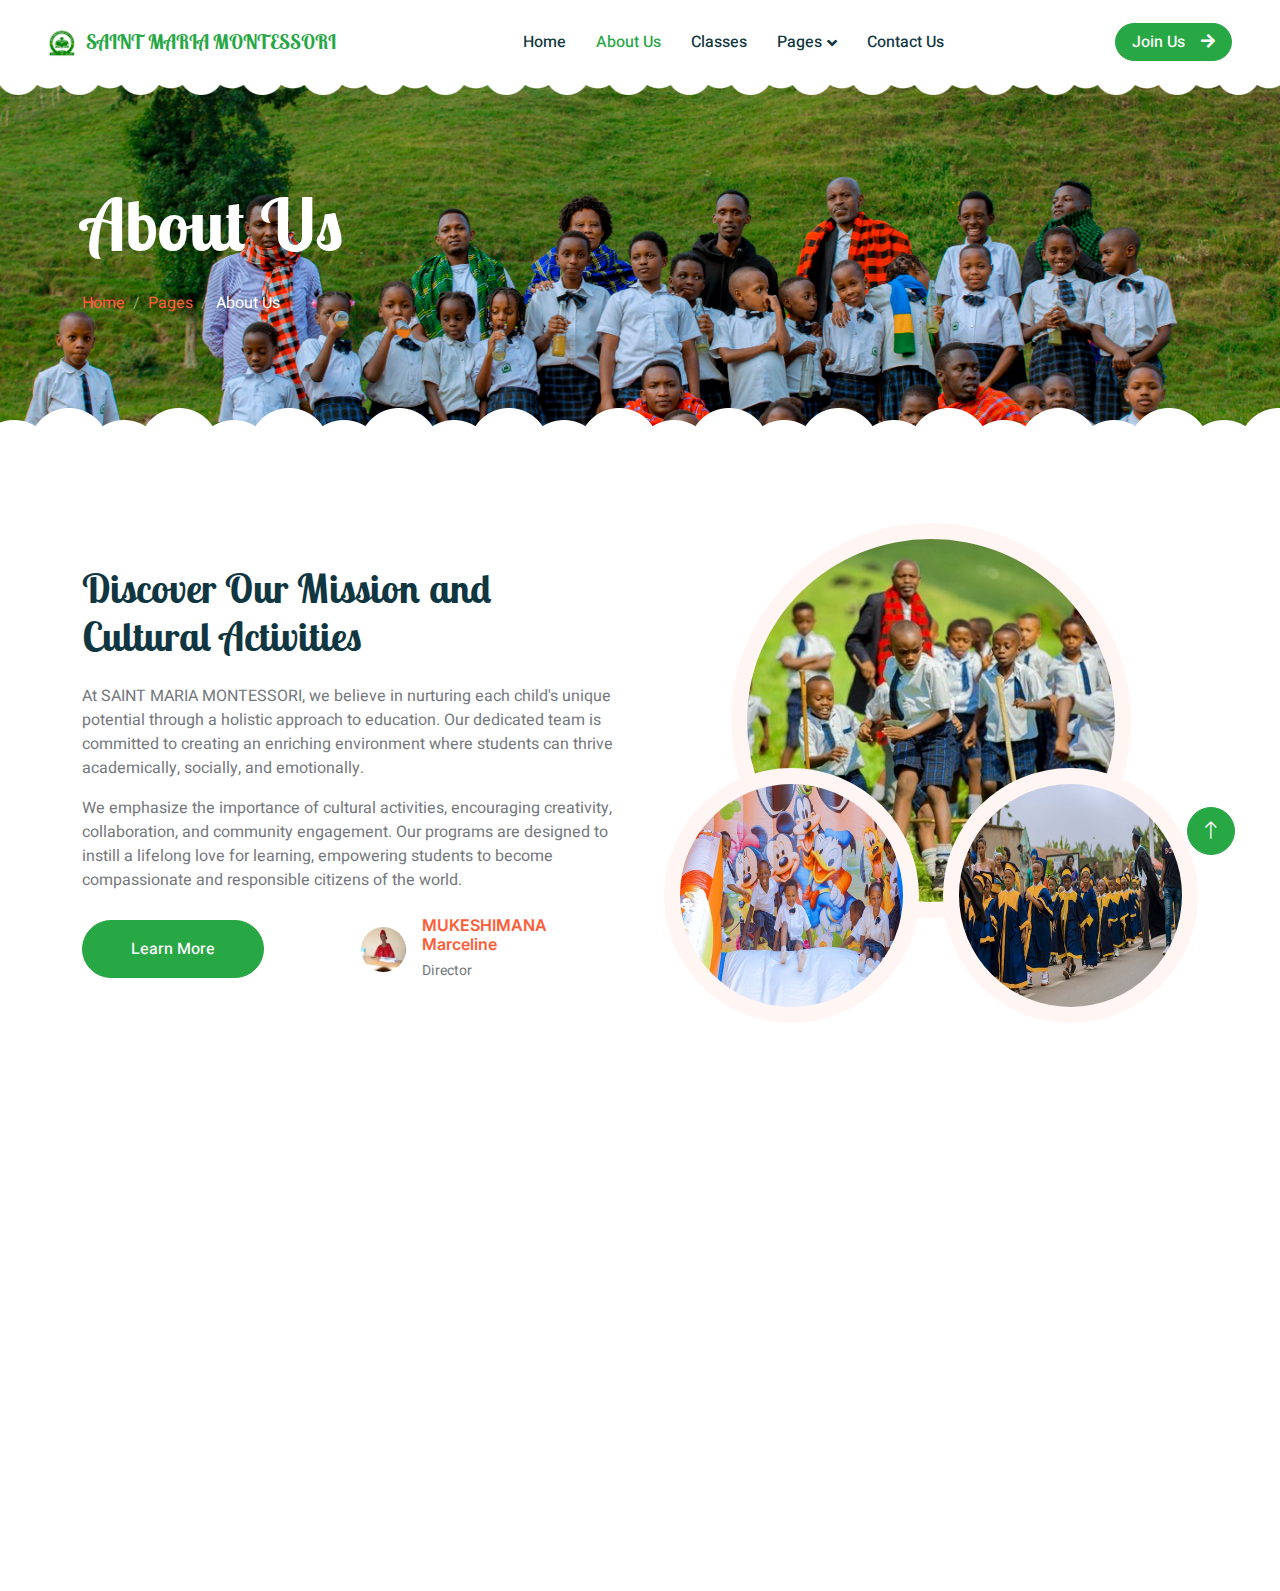
<file: about.html>
<!DOCTYPE html>
<html lang="en">
  <head>
    <meta charset="utf-8" />
    <title>S.M.S - SAINT MARIA MONTESSORA</title>
    <meta content="width=device-width, initial-scale=1.0" name="viewport" />
    <meta content="" name="keywords" />
    <meta content="" name="description" />

    <!-- Favicon -->
    <link href="img/loj.png" rel="icon" />

    <!-- Google Web Fonts -->
    <link rel="preconnect" href="https://fonts.googleapis.com" />
    <link rel="preconnect" href="https://fonts.gstatic.com" crossorigin />
    <link
      href="https://fonts.googleapis.com/css2?family=Heebo:wght@400;500;600&family=Inter:wght@600&family=Lobster+Two:wght@700&display=swap"
      rel="stylesheet"
    />

    <!-- Icon Font Stylesheet -->
    <link
      href="https://cdnjs.cloudflare.com/ajax/libs/font-awesome/5.10.0/css/all.min.css"
      rel="stylesheet"
    />
    <link
      href="https://cdn.jsdelivr.net/npm/bootstrap-icons@1.4.1/font/bootstrap-icons.css"
      rel="stylesheet"
    />

    <!-- Libraries Stylesheet -->
    <link href="lib/animate/animate.min.css" rel="stylesheet" />
    <link href="lib/owlcarousel/assets/owl.carousel.min.css" rel="stylesheet" />

    <!-- Customized Bootstrap Stylesheet -->
    <link href="css/bootstrap.min.css" rel="stylesheet" />

    <!-- Template Stylesheet -->
    <link href="css/style.css" rel="stylesheet" />
  </head>
  <body>
    <div class="container-xxl bg-white p-0">
      <!-- Spinner Start -->
      <div
        id="spinner"
        class="show bg-white position-fixed translate-middle w-100 vh-100 top-50 start-50 d-flex align-items-center justify-content-center"
      >
        <div
          class="spinner-border text-primary"
          style="width: 3rem; height: 3rem"
          role="status"
        >
          <span class="sr-only">Loading...</span>
        </div>
      </div>
      <!-- Spinner End -->

      <!-- Navbar Start -->
      <nav
        class="navbar navbar-expand-lg bg-white navbar-light sticky-top px-4 px-lg-5 py-lg-0"
      >
        <a
          href="index.html"
          class="navbar-brand"
          style="display: flex; align-items: center"
        >
          <img
            src="img/logo.png"
            alt="SAINT MARIA MONTESSORI"
            style="height: 30px; margin-right: 10px"
          />
          <h1 class="m-0 text-primary" style="font-size: 20px">
            SAINT MARIA MONTESSORI
          </h1>
        </a>
        <button
          type="button"
          class="navbar-toggler"
          data-bs-toggle="collapse"
          data-bs-target="#navbarCollapse"
        >
          <span class="navbar-toggler-icon"></span>
        </button>
        <div class="collapse navbar-collapse" id="navbarCollapse">
          <div class="navbar-nav mx-auto">
            <a href="index.html" class="nav-item nav-link">Home</a>
            <a href="about.html" class="nav-item nav-link active">About Us</a>
            <a href="classes.html" class="nav-item nav-link">Classes</a>
            <div class="nav-item dropdown">
              <a
                href="#"
                class="nav-link dropdown-toggle"
                data-bs-toggle="dropdown"
                >Pages</a
              >
              <div
                class="dropdown-menu rounded-0 rounded-bottom border-0 shadow-sm m-0"
              >
                <a href="facility.html" class="dropdown-item"
                  >School Facilities</a
                >
              </div>
            </div>
            <a href="contact.html" class="nav-item nav-link">Contact Us</a>
          </div>
          <a href="" class="btn btn-primary rounded-pill px-3 d-none d-lg-block"
            >Join Us<i class="fa fa-arrow-right ms-3"></i
          ></a>
        </div>
      </nav>
      <!-- Navbar End -->

      <!-- Page Header End -->
      <div
        class="container-xxl py-5 page-header position-relative mb-5"
        style="
          background-image: url('img/7.jpg');
          background-size: cover;
          background-position: center;
        "
      >
        <div class="container py-5">
          <h1 class="display-2 text-white animated slideInDown mb-4">
            About Us
          </h1>
          <nav aria-label="breadcrumb animated slideInDown">
            <ol class="breadcrumb">
              <li class="breadcrumb-item"><a href="#">Home</a></li>
              <li class="breadcrumb-item"><a href="#">Pages</a></li>
              <li class="breadcrumb-item text-white active" aria-current="page">
                About Us
              </li>
            </ol>
          </nav>
        </div>
      </div>
      <!-- Page Header End -->
      <!-- About Start -->
      <div class="container-xxl py-5">
        <div class="container">
          <div class="row g-5 align-items-center">
            <div class="col-lg-6 wow fadeInUp" data-wow-delay="0.1s">
              <h1 class="mb-4">Discover Our Mission and Cultural Activities</h1>
              <p>
                At SAINT MARIA MONTESSORI, we believe in nurturing each child's
                unique potential through a holistic approach to education. Our
                dedicated team is committed to creating an enriching environment
                where students can thrive academically, socially, and
                emotionally.
              </p>
              <p class="mb-4">
                We emphasize the importance of cultural activities, encouraging
                creativity, collaboration, and community engagement. Our
                programs are designed to instill a lifelong love for learning,
                empowering students to become compassionate and responsible
                citizens of the world.
              </p>
              <div class="row g-4 align-items-center">
                <div class="col-sm-6">
                  <a class="btn btn-primary rounded-pill py-3 px-5" href=""
                    >Learn More</a
                  >
                </div>
                <div class="col-sm-6">
                  <div class="d-flex align-items-center">
                    <img
                      class="rounded-circle flex-shrink-0"
                      src="img/usser1.jpg"
                      alt="Director"
                      style="width: 45px; height: 45px"
                    />
                    <div class="ms-3">
                      <h6 class="text-primary mb-1">MUKESHIMANA Marceline</h6>
                      <small>Director</small>
                    </div>
                  </div>
                </div>
              </div>
            </div>
            <div class="col-lg-6 about-img wow fadeInUp" data-wow-delay="0.5s">
              <div class="row">
                <div class="col-12 text-center">
                  <img
                    class="img-fluid w-75 rounded-circle bg-light p-3"
                    src="img/32.jpg"
                    alt="Cultural Activities"
                  />
                </div>
                <div class="col-6 text-start" style="margin-top: -150px">
                  <img
                    class="img-fluid w-100 rounded-circle bg-light p-3"
                    src="img/211.jpg"
                    alt="Classroom Activities"
                  />
                </div>
                <div class="col-6 text-end" style="margin-top: -150px">
                  <img
                    class="img-fluid w-100 rounded-circle bg-light p-3"
                    src="img/910.jpg"
                    alt="Outdoor Learning"
                  />
                </div>
              </div>
            </div>
          </div>
        </div>
      </div>
      <!-- About End -->
      <!-- Team Start -->
      <!-- <div class="container-xxl py-5">
        <div class="container">
          <div
            class="text-center mx-auto mb-5 wow fadeInUp"
            data-wow-delay="0.1s"
            style="max-width: 600px"
          >
            <h1 class="mb-3">Popular Teachers</h1>
            <p>
              Eirmod sed ipsum dolor sit rebum labore magna erat. Tempor ut
              dolore lorem kasd vero ipsum sit eirmod sit. Ipsum diam justo sed
              rebum vero dolor duo.
            </p>
          </div>
          <div class="row g-4">
            <div class="col-lg-4 col-md-6 wow fadeInUp" data-wow-delay="0.1s">
              <div class="team-item position-relative">
                <img
                  class="img-fluid rounded-circle w-75"
                  src="img/team-1.jpg"
                  alt=""
                />
                <div class="team-text">
                  <h3>Full Name</h3>
                  <p>Designation</p>
                  <div class="d-flex align-items-center">
                    <a class="btn btn-square btn-primary mx-1" href=""
                      ><i class="fab fa-facebook-f"></i
                    ></a>
                    <a class="btn btn-square btn-primary mx-1" href=""
                      ><i class="fab fa-twitter"></i
                    ></a>
                    <a class="btn btn-square btn-primary mx-1" href=""
                      ><i class="fab fa-instagram"></i
                    ></a>
                  </div>
                </div>
              </div>
            </div>
            <div class="col-lg-4 col-md-6 wow fadeInUp" data-wow-delay="0.3s">
              <div class="team-item position-relative">
                <img
                  class="img-fluid rounded-circle w-75"
                  src="img/team-2.jpg"
                  alt=""
                />
                <div class="team-text">
                  <h3>Full Name</h3>
                  <p>Designation</p>
                  <div class="d-flex align-items-center">
                    <a class="btn btn-square btn-primary mx-1" href=""
                      ><i class="fab fa-facebook-f"></i
                    ></a>
                    <a class="btn btn-square btn-primary mx-1" href=""
                      ><i class="fab fa-twitter"></i
                    ></a>
                    <a class="btn btn-square btn-primary mx-1" href=""
                      ><i class="fab fa-instagram"></i
                    ></a>
                  </div>
                </div>
              </div>
            </div>
            <div class="col-lg-4 col-md-6 wow fadeInUp" data-wow-delay="0.5s">
              <div class="team-item position-relative">
                <img
                  class="img-fluid rounded-circle w-75"
                  src="img/team-3.jpg"
                  alt=""
                />
                <div class="team-text">
                  <h3>Full Name</h3>
                  <p>Designation</p>
                  <div class="d-flex align-items-center">
                    <a class="btn btn-square btn-primary mx-1" href=""
                      ><i class="fab fa-facebook-f"></i
                    ></a>
                    <a class="btn btn-square btn-primary mx-1" href=""
                      ><i class="fab fa-twitter"></i
                    ></a>
                    <a class="btn btn-square btn-primary mx-1" href=""
                      ><i class="fab fa-instagram"></i
                    ></a>
                  </div>
                </div>
              </div>
            </div>
          </div>
        </div>
      </div> -->
      <!-- Team End -->

      <!-- Footer Start -->
      <div
        class="container-fluid bg-dark text-white-50 footer pt-5 mt-5 wow fadeIn"
        data-wow-delay="0.1s"
      >
        <div class="container py-5">
          <div class="row g-5">
            <div class="col-lg-3 col-md-6">
              <h3 class="text-white mb-4">Get In Touch</h3>
              <p class="mb-2">
                <i class="fa fa-map-marker-alt me-3"></i>SAINT MARIA MONTESSORI
              </p>
              <p class="mb-2">
                <i class="fa fa-phone-alt me-3"></i>0788220001 / 0785612142 /
                0788421521
              </p>
              <p class="mb-2">
                <i class="fa fa-envelope me-3"></i
                >saintmariamontessori@gmail.com
              </p>
              <div class="d-flex pt-2">
                <a class="btn btn-outline-light btn-social" href="">
                  <i class="fab fa-twitter"></i>
                </a>
                <a class="btn btn-outline-light btn-social" href="">
                  <i class="fab fa-facebook-f"></i>
                </a>
                <a class="btn btn-outline-light btn-social" href="">
                  <i class="fab fa-youtube"></i>
                </a>
                <a class="btn btn-outline-light btn-social" href="">
                  <i class="fab fa-linkedin-in"></i>
                </a>
              </div>
            </div>
            <div class="col-lg-3 col-md-6">
              <h3 class="text-white mb-4">Quick Links</h3>
              <a class="btn btn-link text-white-50" href="">About Us</a>
              <a class="btn btn-link text-white-50" href="">Contact Us</a>
              <a class="btn btn-link text-white-50" href="">Our Services</a>
              <a class="btn btn-link text-white-50" href="">Privacy Policy</a>
              <a class="btn btn-link text-white-50" href=""
                >Terms & Conditions</a
              >
            </div>
            <div class="col-lg-3 col-md-6">
              <h3 class="text-white mb-4">Photo Gallery</h3>
              <div class="row g-2 pt-2">
                <div class="col-4">
                  <img
                    class="img-fluid rounded bg-light p-1"
                    src="img/dr.jpg"
                    alt=""
                  />
                </div>
                <div class="col-4">
                  <img
                    class="img-fluid rounded bg-light p-1"
                    src="img/classes-1.jpg"
                    alt=""
                  />
                </div>
                <div class="col-4">
                  <img
                    class="img-fluid rounded bg-light p-1"
                    src="img/2ee.jpg"
                    alt=""
                  />
                </div>
                <div class="col-4">
                  <img
                    class="img-fluid rounded bg-light p-1"
                    src="img/2eee.jpg"
                    alt=""
                  />
                </div>
                <div class="col-4">
                  <img
                    class="img-fluid rounded bg-light p-1"
                    src="img/344.jpg"
                    alt=""
                  />
                </div>
                <div class="col-4">
                  <img
                    class="img-fluid rounded bg-light p-1"
                    src="img/2new.jpg"
                    alt=""
                  />
                </div>
              </div>
            </div>
            <div class="col-lg-3 col-md-6">
              <h3 class="text-white mb-4">Newsletter</h3>
              <p>Stay updated with our latest news and events.</p>
              <!-- <div class="position-relative mx-auto" style="max-width: 400px">
                <input
                  class="form-control bg-transparent w-100 py-3 ps-4 pe-5"
                  type="text"
                  placeholder="Your email"
                />
                <button
                  type="button"
                  class="btn btn-primary py-2 position-absolute top-0 end-0 mt-2 me-2"
                >
                  Sign Up
                </button>
              </div> -->
            </div>
          </div>
        </div>
        <div class="container">
          <div class="copyright">
            <div class="row">
              <div class="col-md-6 text-center text-md-start mb-3 mb-md-0">
                &copy;<span id="currentYear"></span>
                <a class="border-bottom" href="#">SAINT MARIA MONTESSORI</a>,
                All Rights Reserved. Designed By
                <a
                  class="border-bottom"
                  href="https://rwiron.github.io/PortfolioWiron/"
                  >Wiron R</a
                >
              </div>
              <div class="col-md-6 text-center text-md-end">
                <div class="footer-menu">
                  <a href="">Home</a>
                  <a href="">Cookies</a>
                  <a href="">Help</a>
                  <a href="">FAQs</a>
                </div>
              </div>
            </div>
          </div>
        </div>
      </div>
      <!-- Footer End -->

      <!-- Back to Top -->
      <a href="#" class="btn btn-lg btn-primary btn-lg-square back-to-top"
        ><i class="bi bi-arrow-up"></i
      ></a>
    </div>

    <!-- JavaScript Libraries -->
    <script src="https://code.jquery.com/jquery-3.4.1.min.js"></script>
    <script src="https://cdn.jsdelivr.net/npm/bootstrap@5.0.0/dist/js/bootstrap.bundle.min.js"></script>
    <script src="lib/wow/wow.min.js"></script>
    <script src="lib/easing/easing.min.js"></script>
    <script src="lib/waypoints/waypoints.min.js"></script>
    <script src="lib/owlcarousel/owl.carousel.min.js"></script>

    <!-- Template Javascript -->
    <script src="js/main.js"></script>

    <script>
      // current year
      const year = new Date().getFullYear();
      // Set the year in the HTML
      document.getElementById("currentYear").textContent = year;
    </script>
  </body>
</html>
</file>
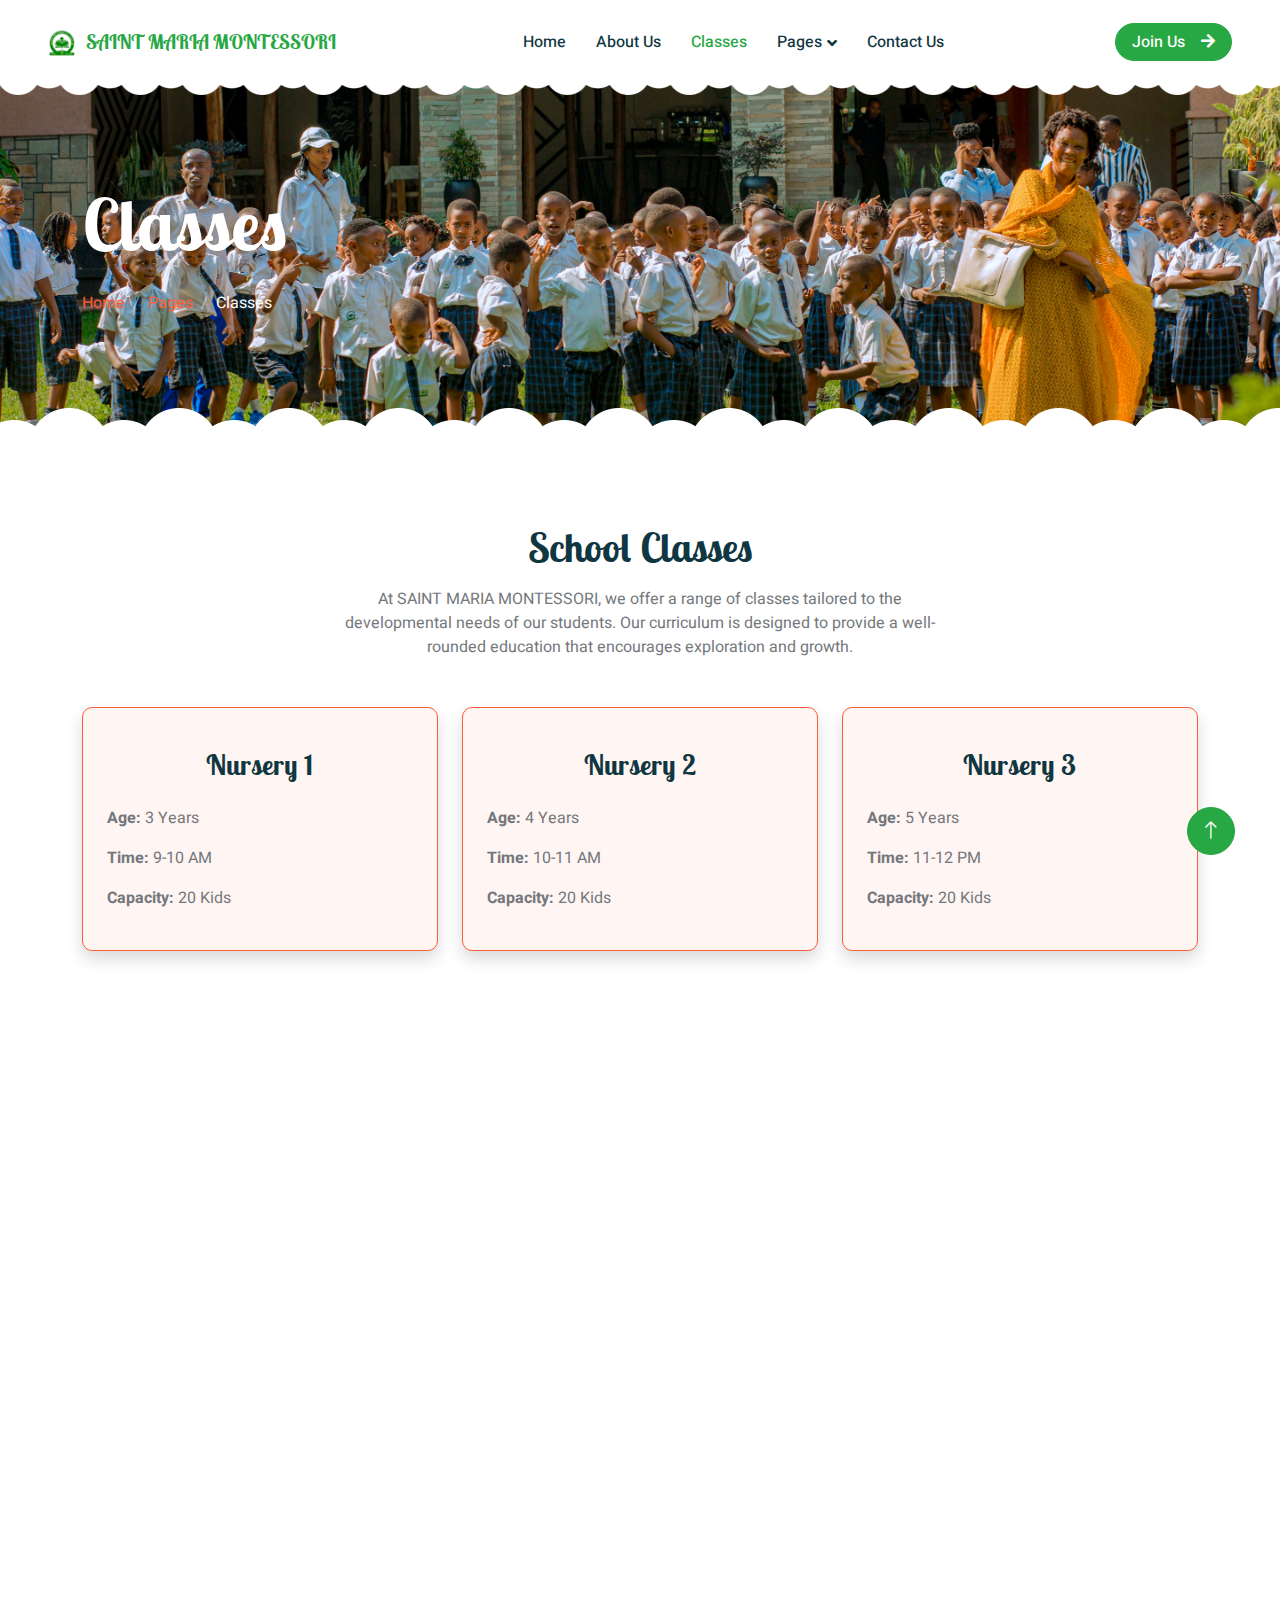
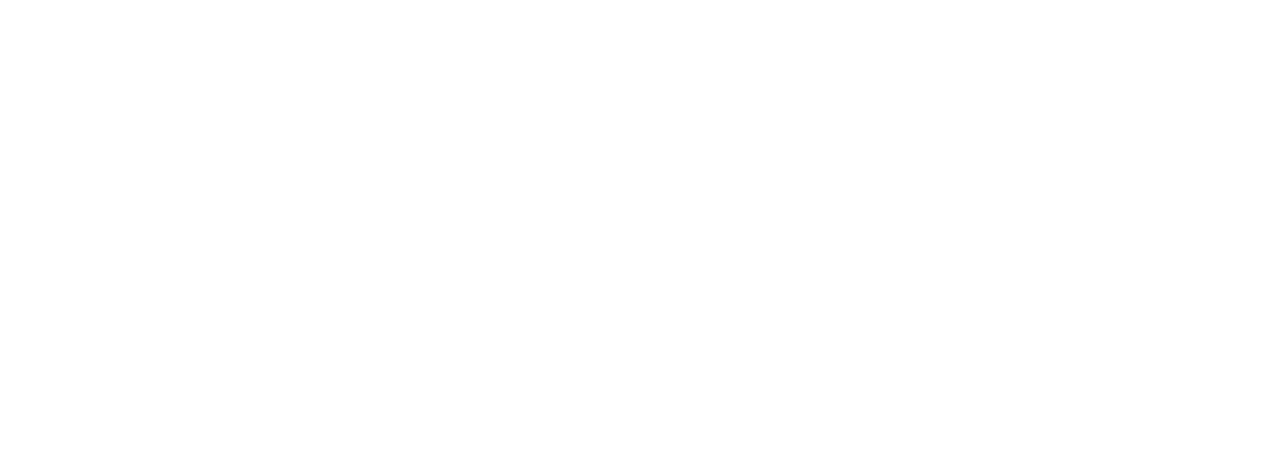
<file: classes.html>
<!DOCTYPE html>
<html lang="en">
  <head>
    <meta charset="utf-8" />
    <title>S.M.S - SAINT MARIA MONTESSORA</title>
    <meta content="width=device-width, initial-scale=1.0" name="viewport" />
    <meta content="" name="keywords" />
    <meta content="" name="description" />

    <!-- Favicon -->
    <link href="img/loj.png" rel="icon" />

    <!-- Google Web Fonts -->
    <link rel="preconnect" href="https://fonts.googleapis.com" />
    <link rel="preconnect" href="https://fonts.gstatic.com" crossorigin />
    <link
      href="https://fonts.googleapis.com/css2?family=Heebo:wght@400;500;600&family=Inter:wght@600&family=Lobster+Two:wght@700&display=swap"
      rel="stylesheet"
    />

    <!-- Icon Font Stylesheet -->
    <link
      href="https://cdnjs.cloudflare.com/ajax/libs/font-awesome/5.10.0/css/all.min.css"
      rel="stylesheet"
    />
    <link
      href="https://cdn.jsdelivr.net/npm/bootstrap-icons@1.4.1/font/bootstrap-icons.css"
      rel="stylesheet"
    />

    <!-- Libraries Stylesheet -->
    <link href="lib/animate/animate.min.css" rel="stylesheet" />
    <link href="lib/owlcarousel/assets/owl.carousel.min.css" rel="stylesheet" />

    <!-- Customized Bootstrap Stylesheet -->
    <link href="css/bootstrap.min.css" rel="stylesheet" />

    <!-- Template Stylesheet -->
    <link href="css/style.css" rel="stylesheet" />
  </head>

  <body>
    <div class="container-xxl bg-white p-0">
      <!-- Spinner Start -->
      <div
        id="spinner"
        class="show bg-white position-fixed translate-middle w-100 vh-100 top-50 start-50 d-flex align-items-center justify-content-center"
      >
        <div
          class="spinner-border text-primary"
          style="width: 3rem; height: 3rem"
          role="status"
        >
          <span class="sr-only">Loading...</span>
        </div>
      </div>
      <!-- Spinner End -->

      <!-- Navbar Start -->
      <nav
        class="navbar navbar-expand-lg bg-white navbar-light sticky-top px-4 px-lg-5 py-lg-0"
      >
        <a
          href="index.html"
          class="navbar-brand"
          style="display: flex; align-items: center"
        >
          <img
            src="img/logo.png"
            alt="SAINT MARIA MONTESSORI"
            style="height: 30px; margin-right: 10px"
          />
          <h1 class="m-0 text-primary" style="font-size: 20px">
            SAINT MARIA MONTESSORI
          </h1>
        </a>
        <button
          type="button"
          class="navbar-toggler"
          data-bs-toggle="collapse"
          data-bs-target="#navbarCollapse"
        >
          <span class="navbar-toggler-icon"></span>
        </button>
        <div class="collapse navbar-collapse" id="navbarCollapse">
          <div class="navbar-nav mx-auto">
            <a href="index.html" class="nav-item nav-link">Home</a>
            <a href="about.html" class="nav-item nav-link">About Us</a>
            <a href="classes.html" class="nav-item nav-link active">Classes</a>
            <div class="nav-item dropdown">
              <a
                href="#"
                class="nav-link dropdown-toggle"
                data-bs-toggle="dropdown"
                >Pages</a
              >
              <div
                class="dropdown-menu rounded-0 rounded-bottom border-0 shadow-sm m-0"
              >
                <a href="facility.html" class="dropdown-item"
                  >School Facilities</a
                >
              </div>
            </div>
            <a href="contact.html" class="nav-item nav-link">Contact Us</a>
          </div>
          <a href="" class="btn btn-primary rounded-pill px-3 d-none d-lg-block"
            >Join Us<i class="fa fa-arrow-right ms-3"></i
          ></a>
        </div>
      </nav>
      <!-- Navbar End -->

      <!-- Page Header Start -->
      <div
        class="container-xxl py-5 page-header position-relative mb-5"
        style="
          background-image: url('img/6.jpg');
          background-size: cover;
          background-position: center;
        "
      >
        <div class="container py-5">
          <h1 class="display-2 text-white animated slideInDown mb-4">
            Classes
          </h1>
          <nav aria-label="breadcrumb animated slideInDown">
            <ol class="breadcrumb">
              <li class="breadcrumb-item"><a href="#">Home</a></li>
              <li class="breadcrumb-item"><a href="#">Pages</a></li>
              <li class="breadcrumb-item text-white active" aria-current="page">
                Classes
              </li>
            </ol>
          </nav>
        </div>
      </div>
      <!-- Page Header End -->

      <!-- Classes Start -->
      <div class="container-xxl py-5">
        <div class="container">
          <div
            class="text-center mx-auto mb-5 wow fadeInUp"
            data-wow-delay="0.1s"
            style="max-width: 600px"
          >
            <h1 class="mb-3">School Classes</h1>
            <p>
              At SAINT MARIA MONTESSORI, we offer a range of classes tailored to
              the developmental needs of our students. Our curriculum is
              designed to provide a well-rounded education that encourages
              exploration and growth.
            </p>
          </div>
          <div class="row g-4">
            <!-- Nursery Classes -->
            <div class="col-lg-4 col-md-6 wow fadeInUp" data-wow-delay="0.1s">
              <div
                class="classes-item bg-light rounded p-4 shadow border border-primary"
              >
                <h3 class="text-center mt-3 mb-4">Nursery 1</h3>
                <p><strong>Age:</strong> 3 Years</p>
                <p><strong>Time:</strong> 9-10 AM</p>
                <p><strong>Capacity:</strong> 20 Kids</p>
              </div>
            </div>
            <div class="col-lg-4 col-md-6 wow fadeInUp" data-wow-delay="0.3s">
              <div
                class="classes-item bg-light rounded p-4 shadow border border-primary"
              >
                <h3 class="text-center mt-3 mb-4">Nursery 2</h3>
                <p><strong>Age:</strong> 4 Years</p>
                <p><strong>Time:</strong> 10-11 AM</p>
                <p><strong>Capacity:</strong> 20 Kids</p>
              </div>
            </div>
            <div class="col-lg-4 col-md-6 wow fadeInUp" data-wow-delay="0.5s">
              <div
                class="classes-item bg-light rounded p-4 shadow border border-primary"
              >
                <h3 class="text-center mt-3 mb-4">Nursery 3</h3>
                <p><strong>Age:</strong> 5 Years</p>
                <p><strong>Time:</strong> 11-12 PM</p>
                <p><strong>Capacity:</strong> 20 Kids</p>
              </div>
            </div>

            <!-- Primary Classes -->
            <div class="col-lg-4 col-md-6 wow fadeInUp" data-wow-delay="0.1s">
              <div
                class="classes-item bg-light rounded p-4 shadow border border-primary"
              >
                <h3 class="text-center mt-3 mb-4">Primary 1</h3>
                <p><strong>Age:</strong> 6 Years</p>
                <p><strong>Time:</strong> 8-9 AM</p>
                <p><strong>Capacity:</strong> 30 Kids</p>
              </div>
            </div>
            <div class="col-lg-4 col-md-6 wow fadeInUp" data-wow-delay="0.3s">
              <div
                class="classes-item bg-light rounded p-4 shadow border border-primary"
              >
                <h3 class="text-center mt-3 mb-4">Primary 2</h3>
                <p><strong>Age:</strong> 7 Years</p>
                <p><strong>Time:</strong> 9-10 AM</p>
                <p><strong>Capacity:</strong> 30 Kids</p>
              </div>
            </div>
            <div class="col-lg-4 col-md-6 wow fadeInUp" data-wow-delay="0.5s">
              <div
                class="classes-item bg-light rounded p-4 shadow border border-primary"
              >
                <h3 class="text-center mt-3 mb-4">Primary 3</h3>
                <p><strong>Age:</strong> 8 Years</p>
                <p><strong>Time:</strong> 10-11 AM</p>
                <p><strong>Capacity:</strong> 30 Kids</p>
              </div>
            </div>
            <div class="col-lg-4 col-md-6 wow fadeInUp" data-wow-delay="0.5s">
              <div
                class="classes-item bg-light rounded p-4 shadow border border-primary"
              >
                <h3 class="text-center mt-3 mb-4">Primary 4</h3>
                <p><strong>Age:</strong> 9 Years</p>
                <p><strong>Time:</strong> 11-12 PM</p>
                <p><strong>Capacity:</strong> 30 Kids</p>
              </div>
            </div>
            <div class="col-lg-4 col-md-6 wow fadeInUp" data-wow-delay="0.5s">
              <div
                class="classes-item bg-light rounded p-4 shadow border border-primary"
              >
                <h3 class="text-center mt-3 mb-4">Primary 5</h3>
                <p><strong>Age:</strong> 10 Years</p>
                <p><strong>Time:</strong> 12-1 PM</p>
                <p><strong>Capacity:</strong> 30 Kids</p>
              </div>
            </div>
            <div class="col-lg-4 col-md-6 wow fadeInUp" data-wow-delay="0.5s">
              <div
                class="classes-item bg-light rounded p-4 shadow border border-primary"
              >
                <h3 class="text-center mt-3 mb-4">Primary 6</h3>
                <p><strong>Age:</strong> 11 Years</p>
                <p><strong>Time:</strong> 1-2 PM</p>
                <p><strong>Capacity:</strong> 30 Kids</p>
              </div>
            </div>
          </div>
        </div>
      </div>
      <!-- Classes End -->

      <!-- Appointment Start -->
      <!-- <div class="container-xxl py-5">
        <div class="container">
          <div class="bg-light rounded">
            <div class="row g-0">
              <div class="col-lg-6 wow fadeIn" data-wow-delay="0.1s">
                <div
                  class="h-100 d-flex flex-column justify-content-center p-5"
                >
                  <h1 class="mb-4">Make Appointment</h1>
                  <form>
                    <div class="row g-3">
                      <div class="col-sm-6">
                        <div class="form-floating">
                          <input
                            type="text"
                            class="form-control border-0"
                            id="gname"
                            placeholder="Gurdian Name"
                          />
                          <label for="gname">Gurdian Name</label>
                        </div>
                      </div>
                      <div class="col-sm-6">
                        <div class="form-floating">
                          <input
                            type="email"
                            class="form-control border-0"
                            id="gmail"
                            placeholder="Gurdian Email"
                          />
                          <label for="gmail">Gurdian Email</label>
                        </div>
                      </div>
                      <div class="col-sm-6">
                        <div class="form-floating">
                          <input
                            type="text"
                            class="form-control border-0"
                            id="cname"
                            placeholder="Child Name"
                          />
                          <label for="cname">Child Name</label>
                        </div>
                      </div>
                      <div class="col-sm-6">
                        <div class="form-floating">
                          <input
                            type="text"
                            class="form-control border-0"
                            id="cage"
                            placeholder="Child Age"
                          />
                          <label for="cage">Child Age</label>
                        </div>
                      </div>
                      <div class="col-12">
                        <div class="form-floating">
                          <textarea
                            class="form-control border-0"
                            placeholder="Leave a message here"
                            id="message"
                            style="height: 100px"
                          ></textarea>
                          <label for="message">Message</label>
                        </div>
                      </div>
                      <div class="col-12">
                        <button
                          class="btn btn-primary w-100 py-3"
                          type="submit"
                        >
                          Submit
                        </button>
                      </div>
                    </div>
                  </form>
                </div>
              </div>
              <div
                class="col-lg-6 wow fadeIn"
                data-wow-delay="0.5s"
                style="min-height: 400px"
              >
                <div class="position-relative h-100">
                  <img
                    class="position-absolute w-100 h-100 rounded"
                    src="img/appointment.jpg"
                    style="object-fit: cover"
                  />
                </div>
              </div>
            </div>
          </div>
        </div>
      </div> -->
      <!-- Appointment End -->

      <!-- Testimonial Start -->
      <!-- <div class="container-xxl py-5">
        <div class="container">
          <div
            class="text-center mx-auto mb-5 wow fadeInUp"
            data-wow-delay="0.1s"
            style="max-width: 600px"
          >
            <h1 class="mb-3">Our Clients Say!</h1>
            <p>
              Eirmod sed ipsum dolor sit rebum labore magna erat. Tempor ut
              dolore lorem kasd vero ipsum sit eirmod sit. Ipsum diam justo sed
              rebum vero dolor duo.
            </p>
          </div>
          <div
            class="owl-carousel testimonial-carousel wow fadeInUp"
            data-wow-delay="0.1s"
          >
            <div class="testimonial-item bg-light rounded p-5">
              <p class="fs-5">
                Tempor stet labore dolor clita stet diam amet ipsum dolor duo
                ipsum rebum stet dolor amet diam stet. Est stet ea lorem amet
                est kasd kasd erat eos
              </p>
              <div
                class="d-flex align-items-center bg-white me-n5"
                style="border-radius: 50px 0 0 50px"
              >
                <img
                  class="img-fluid flex-shrink-0 rounded-circle"
                  src="img/testimonial-1.jpg"
                  style="width: 90px; height: 90px"
                />
                <div class="ps-3">
                  <h3 class="mb-1">Client Name</h3>
                  <span>Profession</span>
                </div>
                <i
                  class="fa fa-quote-right fa-3x text-primary ms-auto d-none d-sm-flex"
                ></i>
              </div>
            </div>
            <div class="testimonial-item bg-light rounded p-5">
              <p class="fs-5">
                Tempor stet labore dolor clita stet diam amet ipsum dolor duo
                ipsum rebum stet dolor amet diam stet. Est stet ea lorem amet
                est kasd kasd erat eos
              </p>
              <div
                class="d-flex align-items-center bg-white me-n5"
                style="border-radius: 50px 0 0 50px"
              >
                <img
                  class="img-fluid flex-shrink-0 rounded-circle"
                  src="img/testimonial-2.jpg"
                  style="width: 90px; height: 90px"
                />
                <div class="ps-3">
                  <h3 class="mb-1">Client Name</h3>
                  <span>Profession</span>
                </div>
                <i
                  class="fa fa-quote-right fa-3x text-primary ms-auto d-none d-sm-flex"
                ></i>
              </div>
            </div>
            <div class="testimonial-item bg-light rounded p-5">
              <p class="fs-5">
                Tempor stet labore dolor clita stet diam amet ipsum dolor duo
                ipsum rebum stet dolor amet diam stet. Est stet ea lorem amet
                est kasd kasd erat eos
              </p>
              <div
                class="d-flex align-items-center bg-white me-n5"
                style="border-radius: 50px 0 0 50px"
              >
                <img
                  class="img-fluid flex-shrink-0 rounded-circle"
                  src="img/testimonial-3.jpg"
                  style="width: 90px; height: 90px"
                />
                <div class="ps-3">
                  <h3 class="mb-1">Client Name</h3>
                  <span>Profession</span>
                </div>
                <i
                  class="fa fa-quote-right fa-3x text-primary ms-auto d-none d-sm-flex"
                ></i>
              </div>
            </div>
          </div>
        </div>
      </div> -->
      <!-- Testimonial End -->

      <!-- Footer Start -->
      <div
        class="container-fluid bg-dark text-white-50 footer pt-5 mt-5 wow fadeIn"
        data-wow-delay="0.1s"
      >
        <div class="container py-5">
          <div class="row g-5">
            <div class="col-lg-3 col-md-6">
              <h3 class="text-white mb-4">Get In Touch</h3>
              <p class="mb-2">
                <i class="fa fa-map-marker-alt me-3"></i>SAINT MARIA MONTESSORI
              </p>
              <p class="mb-2">
                <i class="fa fa-phone-alt me-3"></i>0788220001 / 0785612142 /
                0788421521
              </p>
              <p class="mb-2">
                <i class="fa fa-envelope me-3"></i
                >saintmariamontessori@gmail.com
              </p>
              <div class="d-flex pt-2">
                <a class="btn btn-outline-light btn-social" href="">
                  <i class="fab fa-twitter"></i>
                </a>
                <a class="btn btn-outline-light btn-social" href="">
                  <i class="fab fa-facebook-f"></i>
                </a>
                <a class="btn btn-outline-light btn-social" href="">
                  <i class="fab fa-youtube"></i>
                </a>
                <a class="btn btn-outline-light btn-social" href="">
                  <i class="fab fa-linkedin-in"></i>
                </a>
              </div>
            </div>
            <div class="col-lg-3 col-md-6">
              <h3 class="text-white mb-4">Quick Links</h3>
              <a class="btn btn-link text-white-50" href="">About Us</a>
              <a class="btn btn-link text-white-50" href="">Contact Us</a>
              <a class="btn btn-link text-white-50" href="">Our Services</a>
              <a class="btn btn-link text-white-50" href="">Privacy Policy</a>
              <a class="btn btn-link text-white-50" href=""
                >Terms & Conditions</a
              >
            </div>
            <div class="col-lg-3 col-md-6">
              <h3 class="text-white mb-4">Photo Gallery</h3>
              <div class="row g-2 pt-2">
                <div class="col-4">
                  <img
                    class="img-fluid rounded bg-light p-1"
                    src="img/dr.jpg"
                    alt=""
                  />
                </div>
                <div class="col-4">
                  <img
                    class="img-fluid rounded bg-light p-1"
                    src="img/classes-1.jpg"
                    alt=""
                  />
                </div>
                <div class="col-4">
                  <img
                    class="img-fluid rounded bg-light p-1"
                    src="img/2ee.jpg"
                    alt=""
                  />
                </div>
                <div class="col-4">
                  <img
                    class="img-fluid rounded bg-light p-1"
                    src="img/2eee.jpg"
                    alt=""
                  />
                </div>
                <div class="col-4">
                  <img
                    class="img-fluid rounded bg-light p-1"
                    src="img/344.jpg"
                    alt=""
                  />
                </div>
                <div class="col-4">
                  <img
                    class="img-fluid rounded bg-light p-1"
                    src="img/2new.jpg"
                    alt=""
                  />
                </div>
              </div>
            </div>
            <div class="col-lg-3 col-md-6">
              <h3 class="text-white mb-4">Newsletter</h3>
              <p>Stay updated with our latest news and events.</p>
              <!-- <div class="position-relative mx-auto" style="max-width: 400px">
              <input
                class="form-control bg-transparent w-100 py-3 ps-4 pe-5"
                type="text"
                placeholder="Your email"
              />
              <button
                type="button"
                class="btn btn-primary py-2 position-absolute top-0 end-0 mt-2 me-2"
              >
                Sign Up
              </button>
            </div> -->
            </div>
          </div>
        </div>
        <div class="container">
          <div class="copyright">
            <div class="row">
              <div class="col-md-6 text-center text-md-start mb-3 mb-md-0">
                &copy;<span id="currentYear"></span>
                <a class="border-bottom" href="#">SAINT MARIA MONTESSORI</a>,
                All Rights Reserved. Designed By
                <a
                  class="border-bottom"
                  href="https://rwiron.github.io/PortfolioWiron/"
                  >Wiron R</a
                >
              </div>
              <div class="col-md-6 text-center text-md-end">
                <div class="footer-menu">
                  <a href="">Home</a>
                  <a href="">Cookies</a>
                  <a href="">Help</a>
                  <a href="">FAQs</a>
                </div>
              </div>
            </div>
          </div>
        </div>
      </div>
      <!-- Footer End -->

      <!-- Back to Top -->
      <a href="#" class="btn btn-lg btn-primary btn-lg-square back-to-top"
        ><i class="bi bi-arrow-up"></i
      ></a>
    </div>

    <!-- JavaScript Libraries -->
    <script src="https://code.jquery.com/jquery-3.4.1.min.js"></script>
    <script src="https://cdn.jsdelivr.net/npm/bootstrap@5.0.0/dist/js/bootstrap.bundle.min.js"></script>
    <script src="lib/wow/wow.min.js"></script>
    <script src="lib/easing/easing.min.js"></script>
    <script src="lib/waypoints/waypoints.min.js"></script>
    <script src="lib/owlcarousel/owl.carousel.min.js"></script>

    <!-- Template Javascript -->
    <script src="js/main.js"></script>

    <script>
      // current year
      const year = new Date().getFullYear();
      // Set the year in the HTML
      document.getElementById("currentYear").textContent = year;
    </script>
  </body>
</html>
</file>
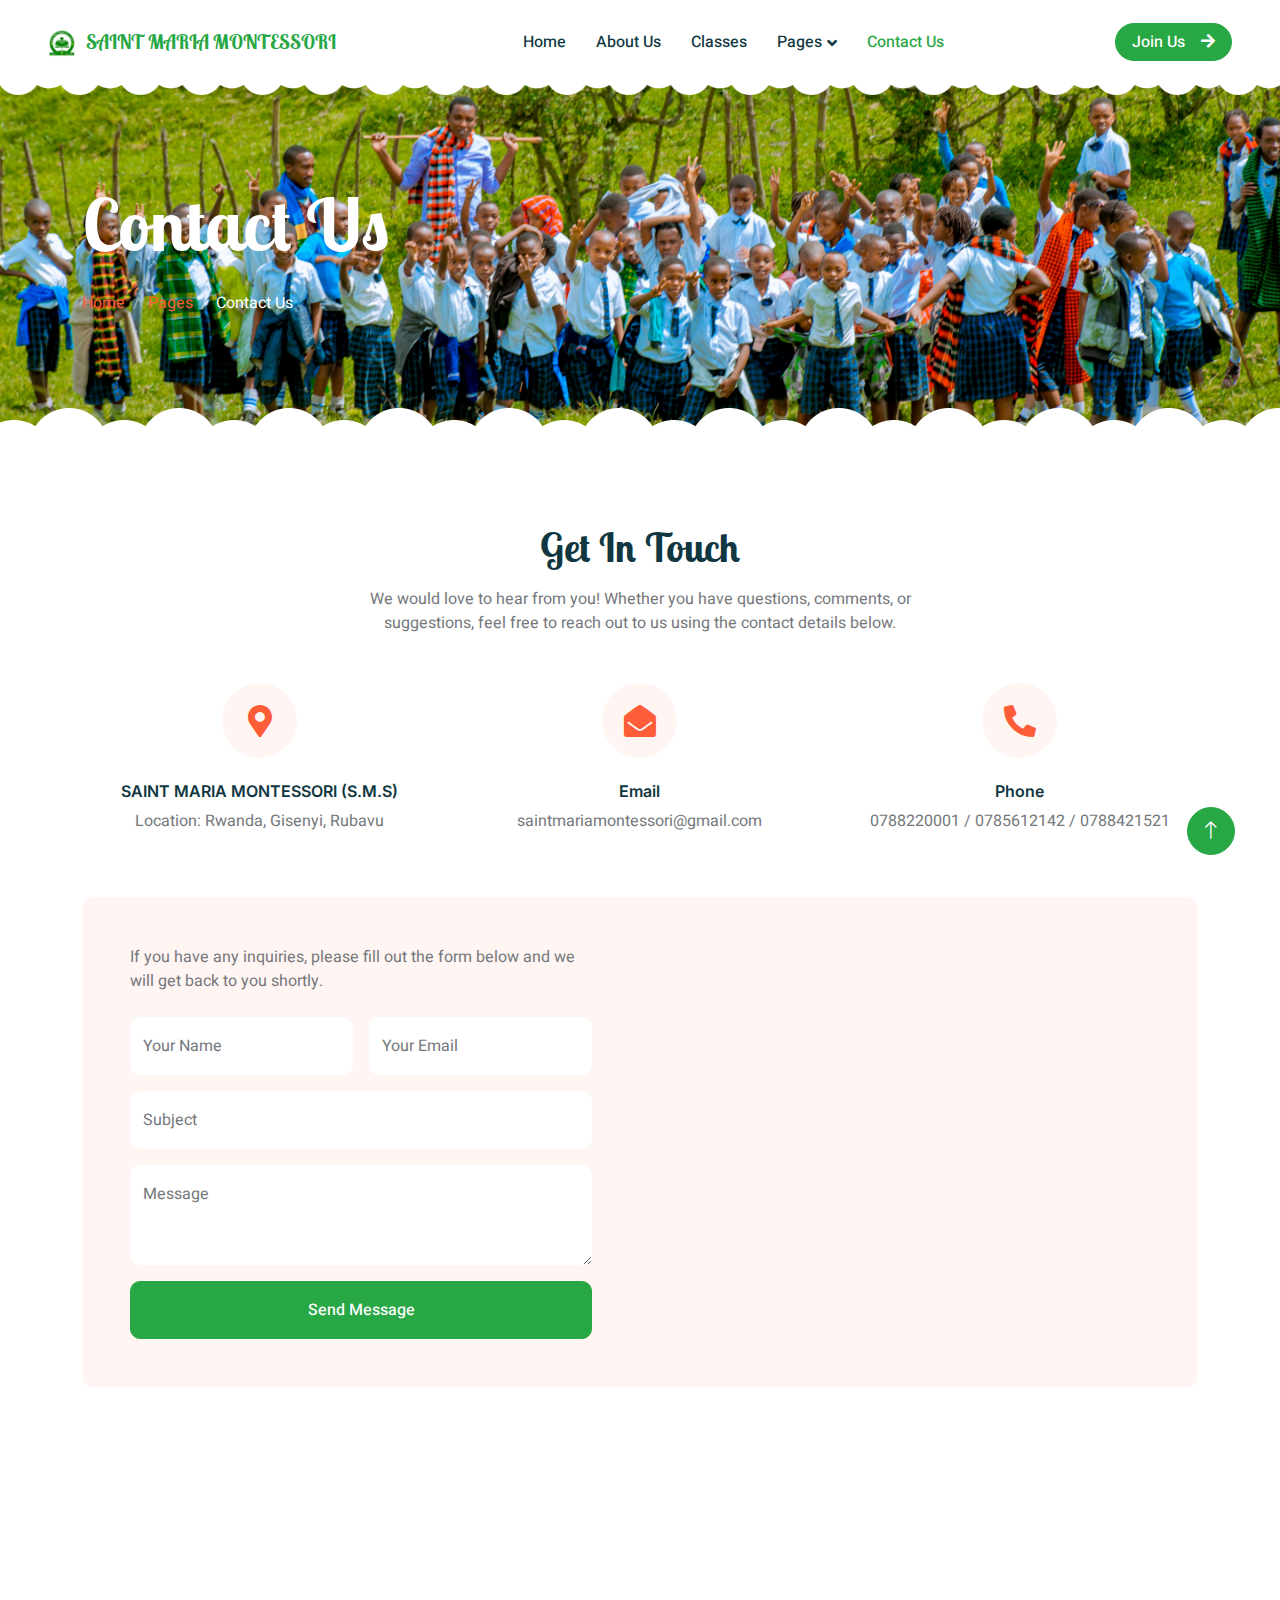
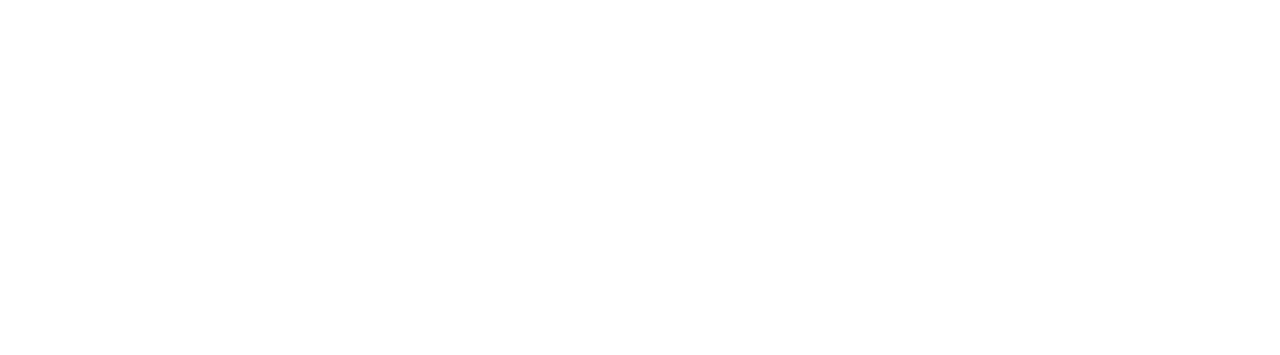
<file: contact.html>
<!DOCTYPE html>
<html lang="en">
  <head>
    <meta charset="utf-8" />
    <title>S.M.S - SAINT MARIA MONTESSORA</title>
    <meta content="width=device-width, initial-scale=1.0" name="viewport" />
    <meta content="" name="keywords" />
    <meta content="" name="description" />

    <!-- Favicon -->
    <link href="img/loj.png" rel="icon" />

    <!-- Google Web Fonts -->
    <link rel="preconnect" href="https://fonts.googleapis.com" />
    <link rel="preconnect" href="https://fonts.gstatic.com" crossorigin />
    <link
      href="https://fonts.googleapis.com/css2?family=Heebo:wght@400;500;600&family=Inter:wght@600&family=Lobster+Two:wght@700&display=swap"
      rel="stylesheet"
    />

    <!-- Icon Font Stylesheet -->
    <link
      href="https://cdnjs.cloudflare.com/ajax/libs/font-awesome/5.10.0/css/all.min.css"
      rel="stylesheet"
    />
    <link
      href="https://cdn.jsdelivr.net/npm/bootstrap-icons@1.4.1/font/bootstrap-icons.css"
      rel="stylesheet"
    />

    <!-- Libraries Stylesheet -->
    <link href="lib/animate/animate.min.css" rel="stylesheet" />
    <link href="lib/owlcarousel/assets/owl.carousel.min.css" rel="stylesheet" />

    <!-- Customized Bootstrap Stylesheet -->
    <link href="css/bootstrap.min.css" rel="stylesheet" />

    <!-- Template Stylesheet -->
    <link href="css/style.css" rel="stylesheet" />
  </head>

  <body>
    <div class="container-xxl bg-white p-0">
      <!-- Spinner Start -->
      <div
        id="spinner"
        class="show bg-white position-fixed translate-middle w-100 vh-100 top-50 start-50 d-flex align-items-center justify-content-center"
      >
        <div
          class="spinner-border text-primary"
          style="width: 3rem; height: 3rem"
          role="status"
        >
          <span class="sr-only">Loading...</span>
        </div>
      </div>
      <!-- Spinner End -->

      <!-- Navbar Start -->
      <nav
        class="navbar navbar-expand-lg bg-white navbar-light sticky-top px-4 px-lg-5 py-lg-0"
      >
        <a
          href="index.html"
          class="navbar-brand"
          style="display: flex; align-items: center"
        >
          <img
            src="img/logo.png"
            alt="SAINT MARIA MONTESSORI"
            style="height: 30px; margin-right: 10px"
          />
          <h1 class="m-0 text-primary" style="font-size: 20px">
            SAINT MARIA MONTESSORI
          </h1>
        </a>
        <button
          type="button"
          class="navbar-toggler"
          data-bs-toggle="collapse"
          data-bs-target="#navbarCollapse"
        >
          <span class="navbar-toggler-icon"></span>
        </button>
        <div class="collapse navbar-collapse" id="navbarCollapse">
          <div class="navbar-nav mx-auto">
            <a href="index.html" class="nav-item nav-link">Home</a>
            <a href="about.html" class="nav-item nav-link">About Us</a>
            <a href="classes.html" class="nav-item nav-link">Classes</a>
            <div class="nav-item dropdown">
              <a
                href="#"
                class="nav-link dropdown-toggle"
                data-bs-toggle="dropdown"
                >Pages</a
              >
              <div class="dropdown-menu rounded-0 rounded-bottom border-0 m-0">
                <a href="facility.html" class="dropdown-item"
                  >School Facilities</a
                >
              </div>
            </div>
            <a href="contact.html" class="nav-item nav-link active"
              >Contact Us</a
            >
          </div>
          <a href="" class="btn btn-primary rounded-pill px-3 d-none d-lg-block"
            >Join Us<i class="fa fa-arrow-right ms-3"></i
          ></a>
        </div>
      </nav>
      <!-- Navbar End -->

      <!-- Page Header End -->
      <div
        class="container-xxl py-5 page-header position-relative mb-5"
        style="
          background-image: url('img/0000.jpg');
          background-size: cover;
          background-position: center;
        "
      >
        <div class="container py-5">
          <h1 class="display-2 text-white animated slideInDown mb-4">
            Contact Us
          </h1>
          <nav aria-label="breadcrumb animated slideInDown">
            <ol class="breadcrumb">
              <li class="breadcrumb-item"><a href="#">Home</a></li>
              <li class="breadcrumb-item"><a href="#">Pages</a></li>
              <li class="breadcrumb-item text-white active" aria-current="page">
                Contact Us
              </li>
            </ol>
          </nav>
        </div>
      </div>
      <!-- Page Header End -->

      <!-- Contact Start -->
      <div class="container-xxl py-5">
        <div class="container">
          <div
            class="text-center mx-auto mb-5 wow fadeInUp"
            data-wow-delay="0.1s"
            style="max-width: 600px"
          >
            <h1 class="mb-3">Get In Touch</h1>
            <p>
              We would love to hear from you! Whether you have questions,
              comments, or suggestions, feel free to reach out to us using the
              contact details below.
            </p>
          </div>
          <div class="row g-4 mb-5">
            <div
              class="col-md-6 col-lg-4 text-center wow fadeInUp"
              data-wow-delay="0.1s"
            >
              <div
                class="bg-light rounded-circle d-inline-flex align-items-center justify-content-center mb-4"
                style="width: 75px; height: 75px"
              >
                <i class="fa fa-map-marker-alt fa-2x text-primary"></i>
              </div>
              <h6>SAINT MARIA MONTESSORI (S.M.S)</h6>
              <p>Location: Rwanda, Gisenyi, Rubavu</p>
            </div>
            <div
              class="col-md-6 col-lg-4 text-center wow fadeInUp"
              data-wow-delay="0.3s"
            >
              <div
                class="bg-light rounded-circle d-inline-flex align-items-center justify-content-center mb-4"
                style="width: 75px; height: 75px"
              >
                <i class="fa fa-envelope-open fa-2x text-primary"></i>
              </div>
              <h6>Email</h6>
              <p>saintmariamontessori@gmail.com</p>
            </div>
            <div
              class="col-md-6 col-lg-4 text-center wow fadeInUp"
              data-wow-delay="0.5s"
            >
              <div
                class="bg-light rounded-circle d-inline-flex align-items-center justify-content-center mb-4"
                style="width: 75px; height: 75px"
              >
                <i class="fa fa-phone-alt fa-2x text-primary"></i>
              </div>
              <h6>Phone</h6>
              <p>0788220001 / 0785612142 / 0788421521</p>
            </div>
          </div>
          <div class="bg-light rounded">
            <div class="row g-0">
              <div class="col-lg-6 wow fadeIn" data-wow-delay="0.1s">
                <div
                  class="h-100 d-flex flex-column justify-content-center p-5"
                >
                  <p class="mb-4">
                    If you have any inquiries, please fill out the form below
                    and we will get back to you shortly.
                  </p>
                  <form>
                    <div class="row g-3">
                      <div class="col-sm-6">
                        <div class="form-floating">
                          <input
                            type="text"
                            class="form-control border-0"
                            id="name"
                            placeholder="Your Name"
                          />
                          <label for="name">Your Name</label>
                        </div>
                      </div>
                      <div class="col-sm-6">
                        <div class="form-floating">
                          <input
                            type="email"
                            class="form-control border-0"
                            id="email"
                            placeholder="Your Email"
                          />
                          <label for="email">Your Email</label>
                        </div>
                      </div>
                      <div class="col-12">
                        <div class="form-floating">
                          <input
                            type="text"
                            class="form-control border-0"
                            id="subject"
                            placeholder="Subject"
                          />
                          <label for="subject">Subject</label>
                        </div>
                      </div>
                      <div class="col-12">
                        <div class="form-floating">
                          <textarea
                            class="form-control border-0"
                            placeholder="Leave a message here"
                            id="message"
                            style="height: 100px"
                          ></textarea>
                          <label for="message">Message</label>
                        </div>
                      </div>
                      <div class="col-12">
                        <button
                          class="btn btn-primary w-100 py-3"
                          type="submit"
                        >
                          Send Message
                        </button>
                      </div>
                    </div>
                  </form>
                </div>
              </div>
              <div
                class="col-lg-6 wow fadeIn"
                data-wow-delay="0.5s"
                style="min-height: 400px"
              >
                <div class="position-relative h-100">
                  <iframe
                    class="position-relative rounded w-100 h-100"
                    src="https://www.google.com/maps/embed?pb=!1m18!1m12!1m3!1d3988.795593200746!2d36.88473551066078!3d-1.2973293356330684!2m3!1f0!2f0!3f0!3m2!1i1024!2i768!4f13.1!3m3!1m2!1s0x182f13c09a3bd6ab%3A0xa32221172d750ebc!2sSt.%20Maria%20Montessori%20School!5e0!3m2!1sen!2srw!4v1727513725685!5m2!1sen!2srw"
                    frameborder="0"
                    style="min-height: 400px; border: 0"
                    allowfullscreen=""
                    loading="lazy"
                    aria-hidden="false"
                    tabindex="0"
                  ></iframe>
                </div>
              </div>
            </div>
          </div>
        </div>
      </div>
      <!-- Contact End -->

      <!-- Footer Start -->
      <div
        class="container-fluid bg-dark text-white-50 footer pt-5 mt-5 wow fadeIn"
        data-wow-delay="0.1s"
      >
        <div class="container py-5">
          <div class="row g-5">
            <div class="col-lg-3 col-md-6">
              <h3 class="text-white mb-4">Get In Touch</h3>
              <p class="mb-2">
                <i class="fa fa-map-marker-alt me-3"></i>SAINT MARIA MONTESSORI
              </p>
              <p class="mb-2">
                <i class="fa fa-phone-alt me-3"></i>0788220001 / 0785612142 /
                0788421521
              </p>
              <p class="mb-2">
                <i class="fa fa-envelope me-3"></i
                >saintmariamontessori@gmail.com
              </p>
              <div class="d-flex pt-2">
                <a class="btn btn-outline-light btn-social" href="">
                  <i class="fab fa-twitter"></i>
                </a>
                <a class="btn btn-outline-light btn-social" href="">
                  <i class="fab fa-facebook-f"></i>
                </a>
                <a class="btn btn-outline-light btn-social" href="">
                  <i class="fab fa-youtube"></i>
                </a>
                <a class="btn btn-outline-light btn-social" href="">
                  <i class="fab fa-linkedin-in"></i>
                </a>
              </div>
            </div>
            <div class="col-lg-3 col-md-6">
              <h3 class="text-white mb-4">Quick Links</h3>
              <a class="btn btn-link text-white-50" href="">About Us</a>
              <a class="btn btn-link text-white-50" href="">Contact Us</a>
              <a class="btn btn-link text-white-50" href="">Our Services</a>
              <a class="btn btn-link text-white-50" href="">Privacy Policy</a>
              <a class="btn btn-link text-white-50" href=""
                >Terms & Conditions</a
              >
            </div>
            <div class="col-lg-3 col-md-6">
              <h3 class="text-white mb-4">Photo Gallery</h3>
              <div class="row g-2 pt-2">
                <div class="col-4">
                  <img
                    class="img-fluid rounded bg-light p-1"
                    src="img/dr.jpg"
                    alt=""
                  />
                </div>
                <div class="col-4">
                  <img
                    class="img-fluid rounded bg-light p-1"
                    src="img/classes-1.jpg"
                    alt=""
                  />
                </div>
                <div class="col-4">
                  <img
                    class="img-fluid rounded bg-light p-1"
                    src="img/2ee.jpg"
                    alt=""
                  />
                </div>
                <div class="col-4">
                  <img
                    class="img-fluid rounded bg-light p-1"
                    src="img/2eee.jpg"
                    alt=""
                  />
                </div>
                <div class="col-4">
                  <img
                    class="img-fluid rounded bg-light p-1"
                    src="img/344.jpg"
                    alt=""
                  />
                </div>
                <div class="col-4">
                  <img
                    class="img-fluid rounded bg-light p-1"
                    src="img/2new.jpg"
                    alt=""
                  />
                </div>
              </div>
            </div>
            <div class="col-lg-3 col-md-6">
              <h3 class="text-white mb-4">Newsletter</h3>
              <p>Stay updated with our latest news and events.</p>
              <!-- <div class="position-relative mx-auto" style="max-width: 400px">
           <input
             class="form-control bg-transparent w-100 py-3 ps-4 pe-5"
             type="text"
             placeholder="Your email"
           />
           <button
             type="button"
             class="btn btn-primary py-2 position-absolute top-0 end-0 mt-2 me-2"
           >
             Sign Up
           </button>
         </div> -->
            </div>
          </div>
        </div>
        <div class="container">
          <div class="copyright">
            <div class="row">
              <div class="col-md-6 text-center text-md-start mb-3 mb-md-0">
                &copy;<span id="currentYear"></span>
                <a class="border-bottom" href="#">SAINT MARIA MONTESSORI</a>,
                All Rights Reserved. Designed By
                <a
                  class="border-bottom"
                  href="https://rwiron.github.io/PortfolioWiron/"
                  >Wiron R</a
                >
              </div>
              <div class="col-md-6 text-center text-md-end">
                <div class="footer-menu">
                  <a href="">Home</a>
                  <a href="">Cookies</a>
                  <a href="">Help</a>
                  <a href="">FAQs</a>
                </div>
              </div>
            </div>
          </div>
        </div>
      </div>
      <!-- Footer End -->

      <!-- Back to Top -->
      <a href="#" class="btn btn-lg btn-primary btn-lg-square back-to-top"
        ><i class="bi bi-arrow-up"></i
      ></a>
    </div>

    <!-- JavaScript Libraries -->
    <script src="https://code.jquery.com/jquery-3.4.1.min.js"></script>
    <script src="https://cdn.jsdelivr.net/npm/bootstrap@5.0.0/dist/js/bootstrap.bundle.min.js"></script>
    <script src="lib/wow/wow.min.js"></script>
    <script src="lib/easing/easing.min.js"></script>
    <script src="lib/waypoints/waypoints.min.js"></script>
    <script src="lib/owlcarousel/owl.carousel.min.js"></script>

    <!-- Template Javascript -->
    <script src="js/main.js"></script>
  </body>
</html>
</file>
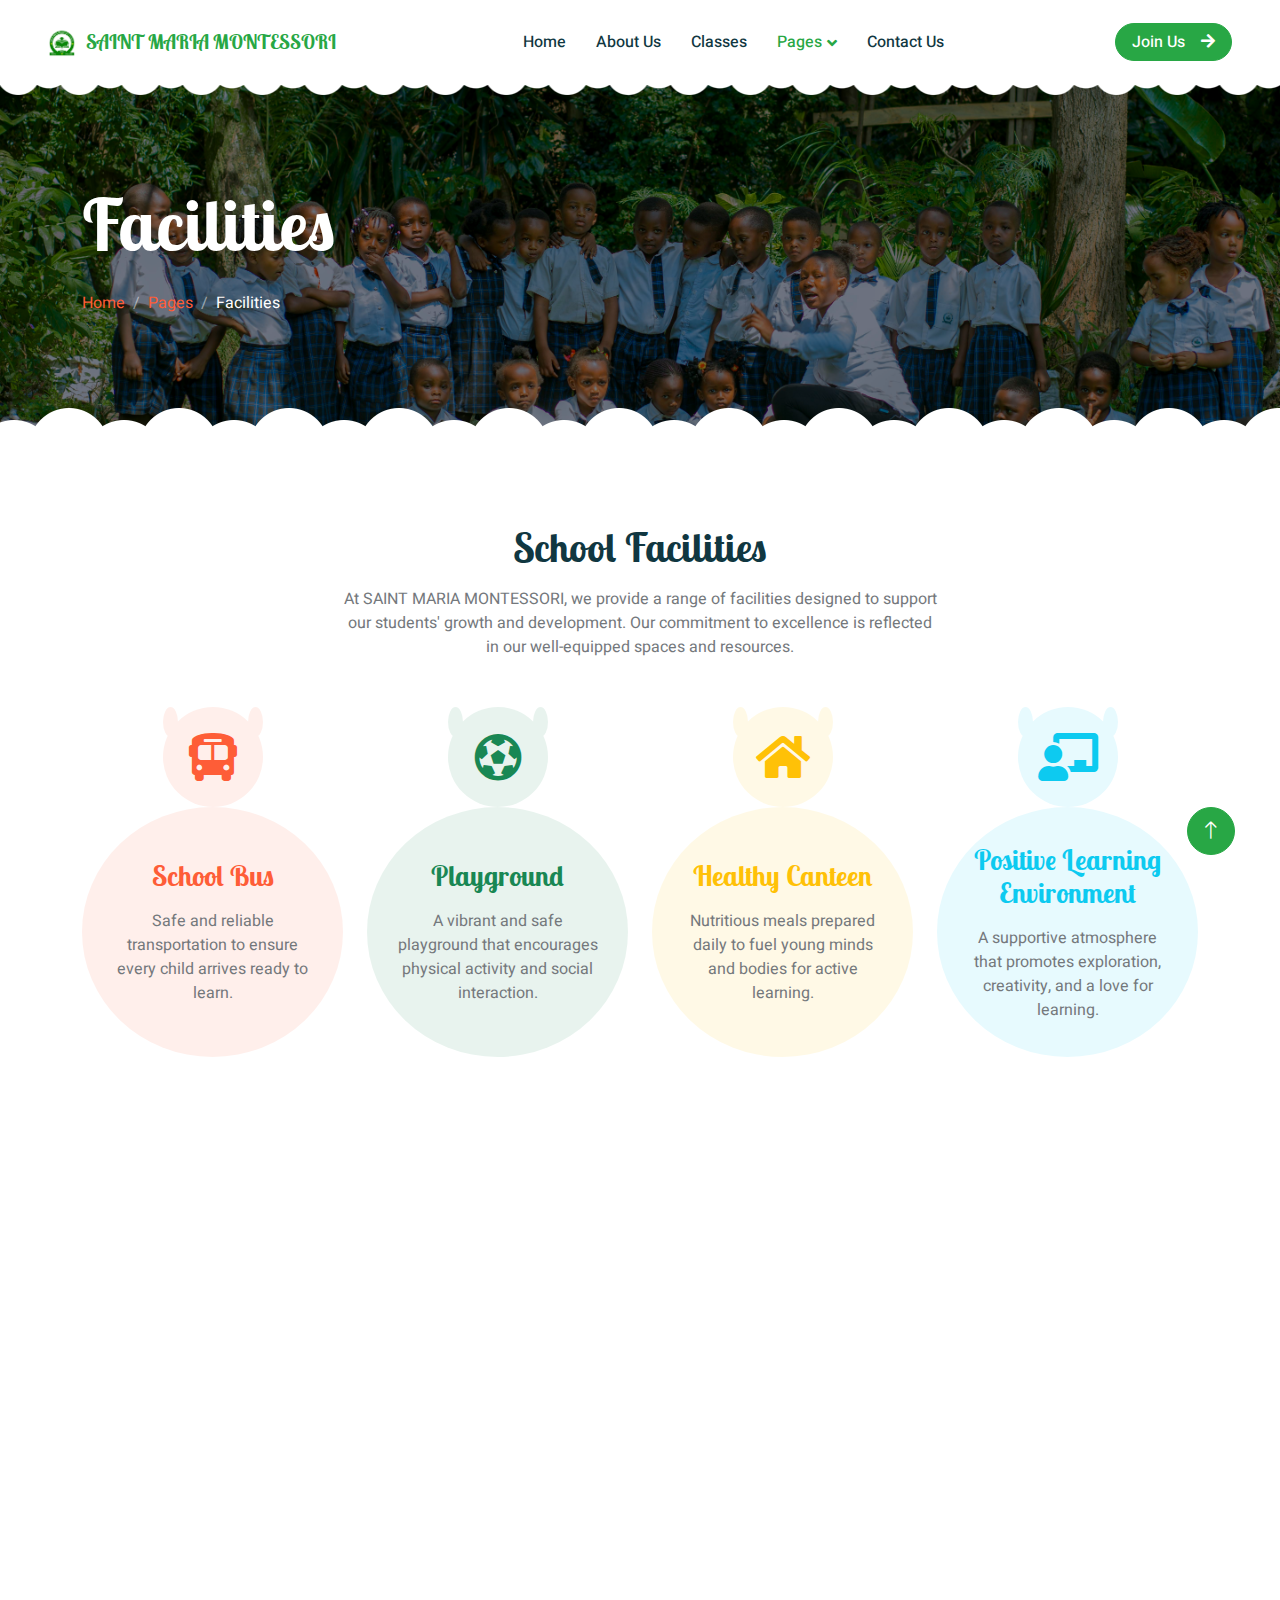
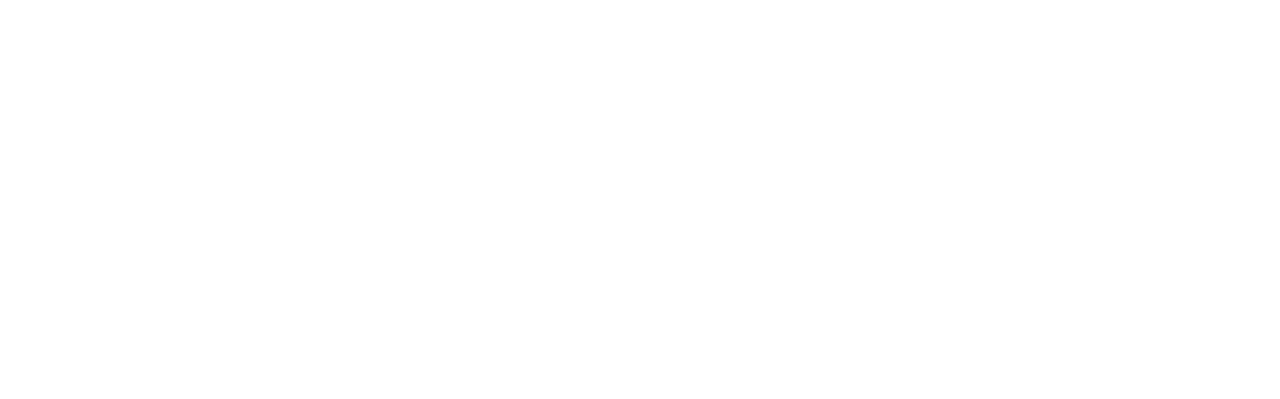
<file: facility.html>
<!DOCTYPE html>
<html lang="en">
  <head>
    <meta charset="utf-8" />
    <title>Kider - Preschool Website Template</title>
    <meta content="width=device-width, initial-scale=1.0" name="viewport" />
    <meta content="" name="keywords" />
    <meta content="" name="description" />

    <!-- Favicon -->
    <link href="img/loj.png" rel="icon" />

    <!-- Google Web Fonts -->
    <link rel="preconnect" href="https://fonts.googleapis.com" />
    <link rel="preconnect" href="https://fonts.gstatic.com" crossorigin />
    <link
      href="https://fonts.googleapis.com/css2?family=Heebo:wght@400;500;600&family=Inter:wght@600&family=Lobster+Two:wght@700&display=swap"
      rel="stylesheet"
    />

    <!-- Icon Font Stylesheet -->
    <link
      href="https://cdnjs.cloudflare.com/ajax/libs/font-awesome/5.10.0/css/all.min.css"
      rel="stylesheet"
    />
    <link
      href="https://cdn.jsdelivr.net/npm/bootstrap-icons@1.4.1/font/bootstrap-icons.css"
      rel="stylesheet"
    />

    <!-- Libraries Stylesheet -->
    <link href="lib/animate/animate.min.css" rel="stylesheet" />
    <link href="lib/owlcarousel/assets/owl.carousel.min.css" rel="stylesheet" />

    <!-- Customized Bootstrap Stylesheet -->
    <link href="css/bootstrap.min.css" rel="stylesheet" />

    <!-- Template Stylesheet -->
    <link href="css/style.css" rel="stylesheet" />
  </head>

  <body>
    <div class="container-xxl bg-white p-0">
      <!-- Spinner Start -->
      <div
        id="spinner"
        class="show bg-white position-fixed translate-middle w-100 vh-100 top-50 start-50 d-flex align-items-center justify-content-center"
      >
        <div
          class="spinner-border text-primary"
          style="width: 3rem; height: 3rem"
          role="status"
        >
          <span class="sr-only">Loading...</span>
        </div>
      </div>
      <!-- Spinner End -->

      <!-- Navbar Start -->
      <nav
        class="navbar navbar-expand-lg bg-white navbar-light sticky-top px-4 px-lg-5 py-lg-0"
      >
        <a
          href="index.html"
          class="navbar-brand"
          style="display: flex; align-items: center"
        >
          <img
            src="img/logo.png"
            alt="SAINT MARIA MONTESSORI"
            style="height: 30px; margin-right: 10px"
          />
          <h1 class="m-0 text-primary" style="font-size: 20px">
            SAINT MARIA MONTESSORI
          </h1>
        </a>
        <button
          type="button"
          class="navbar-toggler"
          data-bs-toggle="collapse"
          data-bs-target="#navbarCollapse"
        >
          <span class="navbar-toggler-icon"></span>
        </button>
        <div class="collapse navbar-collapse" id="navbarCollapse">
          <div class="navbar-nav mx-auto">
            <a href="index.html" class="nav-item nav-link">Home</a>
            <a href="about.html" class="nav-item nav-link">About Us</a>
            <a href="classes.html" class="nav-item nav-link">Classes</a>
            <div class="nav-item dropdown">
              <a
                href="#"
                class="nav-link dropdown-toggle active"
                data-bs-toggle="dropdown"
                >Pages</a
              >
              <div
                class="dropdown-menu rounded-0 rounded-bottom border-0 shadow-sm m-0"
              >
                <a href="facility.html" class="dropdown-item active"
                  >School Facilities</a
                >
                <a href="team.html" class="dropdown-item">Popular Teachers</a>
                <a href="call-to-action.html" class="dropdown-item"
                  >Become A Teachers</a
                >
                <a href="appointment.html" class="dropdown-item"
                  >Make Appointment</a
                >
                <a href="testimonial.html" class="dropdown-item">Testimonial</a>
                <a href="404.html" class="dropdown-item">404 Error</a>
              </div>
            </div>
            <a href="contact.html" class="nav-item nav-link">Contact Us</a>
          </div>
          <a href="" class="btn btn-primary rounded-pill px-3 d-none d-lg-block"
            >Join Us<i class="fa fa-arrow-right ms-3"></i
          ></a>
        </div>
      </nav>
      <!-- Navbar End -->

      <!-- Facilities Header Start -->
      <div
        class="container-xxl py-5 page-header position-relative mb-5"
        style="
          background-image: url('img/4.jpg');
          background-size: cover;
          background-position: center;
        "
      >
        <div
          class="overlay"
          style="
            position: absolute;
            top: 0;
            left: 0;
            width: 100%;
            height: 100%;
            background: rgba(0, 0, 0, 0.5);
          "
        ></div>
        <div class="container py-5 position-relative">
          <h1 class="display-2 text-white animated slideInDown mb-4">
            Facilities
          </h1>
          <nav aria-label="breadcrumb animated slideInDown">
            <ol class="breadcrumb">
              <li class="breadcrumb-item"><a href="#">Home</a></li>
              <li class="breadcrumb-item"><a href="#">Pages</a></li>
              <li class="breadcrumb-item text-white active" aria-current="page">
                Facilities
              </li>
            </ol>
          </nav>
        </div>
      </div>
      <!-- Facilities Header End -->

      <!-- Facilities Start -->
      <div class="container-xxl py-5">
        <div class="container">
          <div
            class="text-center mx-auto mb-5 wow fadeInUp"
            data-wow-delay="0.1s"
            style="max-width: 600px"
          >
            <h1 class="mb-3">School Facilities</h1>
            <p>
              At SAINT MARIA MONTESSORI, we provide a range of facilities
              designed to support our students' growth and development. Our
              commitment to excellence is reflected in our well-equipped spaces
              and resources.
            </p>
          </div>
          <div class="row g-4">
            <div class="col-lg-3 col-sm-6 wow fadeInUp" data-wow-delay="0.1s">
              <div class="facility-item">
                <div class="facility-icon bg-primary">
                  <span class="bg-primary"></span>
                  <i class="fa fa-bus-alt fa-3x text-primary"></i>
                  <span class="bg-primary"></span>
                </div>
                <div class="facility-text bg-primary">
                  <h3 class="text-primary mb-3">School Bus</h3>
                  <p class="mb-0">
                    Safe and reliable transportation to ensure every child
                    arrives ready to learn.
                  </p>
                </div>
              </div>
            </div>
            <div class="col-lg-3 col-sm-6 wow fadeInUp" data-wow-delay="0.3s">
              <div class="facility-item">
                <div class="facility-icon bg-success">
                  <span class="bg-success"></span>
                  <i class="fa fa-futbol fa-3x text-success"></i>
                  <span class="bg-success"></span>
                </div>
                <div class="facility-text bg-success">
                  <h3 class="text-success mb-3">Playground</h3>
                  <p class="mb-0">
                    A vibrant and safe playground that encourages physical
                    activity and social interaction.
                  </p>
                </div>
              </div>
            </div>
            <div class="col-lg-3 col-sm-6 wow fadeInUp" data-wow-delay="0.5s">
              <div class="facility-item">
                <div class="facility-icon bg-warning">
                  <span class="bg-warning"></span>
                  <i class="fa fa-home fa-3x text-warning"></i>
                  <span class="bg-warning"></span>
                </div>
                <div class="facility-text bg-warning">
                  <h3 class="text-warning mb-3">Healthy Canteen</h3>
                  <p class="mb-0">
                    Nutritious meals prepared daily to fuel young minds and
                    bodies for active learning.
                  </p>
                </div>
              </div>
            </div>
            <div class="col-lg-3 col-sm-6 wow fadeInUp" data-wow-delay="0.7s">
              <div class="facility-item">
                <div class="facility-icon bg-info">
                  <span class="bg-info"></span>
                  <i class="fa fa-chalkboard-teacher fa-3x text-info"></i>
                  <span class="bg-info"></span>
                </div>
                <div class="facility-text bg-info">
                  <h3 class="text-info mb-3">Positive Learning Environment</h3>
                  <p class="mb-0">
                    A supportive atmosphere that promotes exploration,
                    creativity, and a love for learning.
                  </p>
                </div>
              </div>
            </div>

            <!-- Additional Facilities -->
            <div class="col-lg-3 col-sm-6 wow fadeInUp" data-wow-delay="0.1s">
              <div class="facility-item">
                <div class="facility-icon bg-secondary">
                  <span class="bg-secondary"></span>
                  <i class="fa fa-book fa-3x text-secondary"></i>
                  <span class="bg-secondary"></span>
                </div>
                <div class="facility-text bg-secondary">
                  <h3 class="text-secondary mb-3">Library</h3>
                  <p class="mb-0">
                    A well-stocked library that encourages reading and
                    independent study.
                  </p>
                </div>
              </div>
            </div>
            <div class="col-lg-3 col-sm-6 wow fadeInUp" data-wow-delay="0.3s">
              <div class="facility-item">
                <div class="facility-icon bg-danger">
                  <span class="bg-danger"></span>
                  <i class="fa fa-laptop fa-3x text-danger"></i>
                  <span class="bg-danger"></span>
                </div>
                <div class="facility-text bg-danger">
                  <h3 class="text-danger mb-3">Computer Lab</h3>
                  <p class="mb-0">
                    Modern technology to enhance learning through digital
                    literacy.
                  </p>
                </div>
              </div>
            </div>
            <div class="col-lg-3 col-sm-6 wow fadeInUp" data-wow-delay="0.5s">
              <div class="facility-item">
                <div class="facility-icon bg-warning">
                  <span class="bg-warning"></span>
                  <i class="fa fa-artstation fa-3x text-warning"></i>
                  <span class="bg-warning"></span>
                </div>
                <div class="facility-text bg-warning">
                  <h3 class="text-warning mb-3">Art Room</h3>
                  <p class="mb-0">
                    A creative space for students to explore their artistic
                    talents.
                  </p>
                </div>
              </div>
            </div>
            <div class="col-lg-3 col-sm-6 wow fadeInUp" data-wow-delay="0.7s">
              <div class="facility-item">
                <div class="facility-icon bg-success">
                  <span class="bg-success"></span>
                  <i class="fa fa-music fa-3x text-success"></i>
                  <span class="bg-success"></span>
                </div>
                <div class="facility-text bg-success">
                  <h3 class="text-success mb-3">Music Room</h3>
                  <p class="mb-0">
                    A dedicated space for students to learn and appreciate
                    music.
                  </p>
                </div>
              </div>
            </div>
          </div>
        </div>
      </div>
      <!-- Facilities End -->

      <!-- Footer Start -->
      <div
        class="container-fluid bg-dark text-white-50 footer pt-5 mt-5 wow fadeIn"
        data-wow-delay="0.1s"
      >
        <div class="container py-5">
          <div class="row g-5">
            <div class="col-lg-3 col-md-6">
              <h3 class="text-white mb-4">Get In Touch</h3>
              <p class="mb-2">
                <i class="fa fa-map-marker-alt me-3"></i>SAINT MARIA MONTESSORI
              </p>
              <p class="mb-2">
                <i class="fa fa-phone-alt me-3"></i>0788220001 / 0785612142 /
                0788421521
              </p>
              <p class="mb-2">
                <i class="fa fa-envelope me-3"></i
                >saintmariamontessori@gmail.com
              </p>
              <div class="d-flex pt-2">
                <a class="btn btn-outline-light btn-social" href="">
                  <i class="fab fa-twitter"></i>
                </a>
                <a class="btn btn-outline-light btn-social" href="">
                  <i class="fab fa-facebook-f"></i>
                </a>
                <a class="btn btn-outline-light btn-social" href="">
                  <i class="fab fa-youtube"></i>
                </a>
                <a class="btn btn-outline-light btn-social" href="">
                  <i class="fab fa-linkedin-in"></i>
                </a>
              </div>
            </div>
            <div class="col-lg-3 col-md-6">
              <h3 class="text-white mb-4">Quick Links</h3>
              <a class="btn btn-link text-white-50" href="">About Us</a>
              <a class="btn btn-link text-white-50" href="">Contact Us</a>
              <a class="btn btn-link text-white-50" href="">Our Services</a>
              <a class="btn btn-link text-white-50" href="">Privacy Policy</a>
              <a class="btn btn-link text-white-50" href=""
                >Terms & Conditions</a
              >
            </div>
            <div class="col-lg-3 col-md-6">
              <h3 class="text-white mb-4">Photo Gallery</h3>
              <div class="row g-2 pt-2">
                <div class="col-4">
                  <img
                    class="img-fluid rounded bg-light p-1"
                    src="img/dr.jpg"
                    alt=""
                  />
                </div>
                <div class="col-4">
                  <img
                    class="img-fluid rounded bg-light p-1"
                    src="img/classes-1.jpg"
                    alt=""
                  />
                </div>
                <div class="col-4">
                  <img
                    class="img-fluid rounded bg-light p-1"
                    src="img/2ee.jpg"
                    alt=""
                  />
                </div>
                <div class="col-4">
                  <img
                    class="img-fluid rounded bg-light p-1"
                    src="img/2eee.jpg"
                    alt=""
                  />
                </div>
                <div class="col-4">
                  <img
                    class="img-fluid rounded bg-light p-1"
                    src="img/344.jpg"
                    alt=""
                  />
                </div>
                <div class="col-4">
                  <img
                    class="img-fluid rounded bg-light p-1"
                    src="img/2new.jpg"
                    alt=""
                  />
                </div>
              </div>
            </div>
            <div class="col-lg-3 col-md-6">
              <h3 class="text-white mb-4">Newsletter</h3>
              <p>Stay updated with our latest news and events.</p>
              <!-- <div class="position-relative mx-auto" style="max-width: 400px">
              <input
                class="form-control bg-transparent w-100 py-3 ps-4 pe-5"
                type="text"
                placeholder="Your email"
              />
              <button
                type="button"
                class="btn btn-primary py-2 position-absolute top-0 end-0 mt-2 me-2"
              >
                Sign Up
              </button>
            </div> -->
            </div>
          </div>
        </div>
        <div class="container">
          <div class="copyright">
            <div class="row">
              <div class="col-md-6 text-center text-md-start mb-3 mb-md-0">
                &copy;<span id="currentYear"></span>
                <a class="border-bottom" href="#">SAINT MARIA MONTESSORI</a>,
                All Rights Reserved. Designed By
                <a
                  class="border-bottom"
                  href="https://rwiron.github.io/PortfolioWiron/"
                  >Wiron R</a
                >
              </div>
              <div class="col-md-6 text-center text-md-end">
                <div class="footer-menu">
                  <a href="">Home</a>
                  <a href="">Cookies</a>
                  <a href="">Help</a>
                  <a href="">FAQs</a>
                </div>
              </div>
            </div>
          </div>
        </div>
      </div>
      <!-- Footer End -->

      <!-- Back to Top -->
      <a href="#" class="btn btn-lg btn-primary btn-lg-square back-to-top"
        ><i class="bi bi-arrow-up"></i
      ></a>
    </div>

    <!-- JavaScript Libraries -->
    <script src="https://code.jquery.com/jquery-3.4.1.min.js"></script>
    <script src="https://cdn.jsdelivr.net/npm/bootstrap@5.0.0/dist/js/bootstrap.bundle.min.js"></script>
    <script src="lib/wow/wow.min.js"></script>
    <script src="lib/easing/easing.min.js"></script>
    <script src="lib/waypoints/waypoints.min.js"></script>
    <script src="lib/owlcarousel/owl.carousel.min.js"></script>

    <!-- Template Javascript -->
    <script src="js/main.js"></script>
  </body>
</html>
</file>
<file: css/style.css>
/********** Template CSS **********/
:root {
    --primary: #28a745; /* Green color for buttons */
    --light: #FFF5F3;
    --dark: #103741;
}


.back-to-top {
    position: fixed;
    display: none;
    right: 45px;
    bottom: 45px;
    z-index: 99;
}


/*** Spinner ***/
#spinner {
    opacity: 0;
    visibility: hidden;
    transition: opacity .5s ease-out, visibility 0s linear .5s;
    z-index: 99999;
}

#spinner.show {
    transition: opacity .5s ease-out, visibility 0s linear 0s;
    visibility: visible;
    opacity: 1;
}


/*** Button ***/
.btn {
    font-weight: 500;
    transition: .5s;
}

.btn.btn-primary {
    color: #FFFFFF;
    background-color: #28a745; /* Green background */
    border-color: #28a745; /* Green border */
}


.btn.btn-primary:hover {
    background-color: #218838; /* Darker green on hover */
    border-color: #1e7e34;
}


.btn-square {
    width: 38px;
    height: 38px;
}

.btn-sm-square {
    width: 32px;
    height: 32px;
}

.btn-lg-square {
    width: 48px;
    height: 48px;
}

.btn-square,
.btn-sm-square,
.btn-lg-square {
    padding: 0;
    display: flex;
    align-items: center;
    justify-content: center;
    font-weight: normal;
    border-radius: 50px;
}


/*** Heading ***/
h1,
h2,
h3,
h4,
.h1,
.h2,
.h3,
.h4,
.display-1,
.display-2,
.display-3,
.display-4,
.display-5,
.display-6 {
    font-family: 'Lobster Two', cursive;
    font-weight: 700;
}

h5,
h6,
.h5,
.h6 {
    font-weight: 600;
}

.font-secondary {
    font-family: 'Lobster Two', cursive;
}


/*** Navbar ***/
.navbar .navbar-nav .nav-link {
    padding: 30px 15px;
    color: var(--dark);
    font-weight: 500;
    outline: none;
}

.navbar .navbar-nav .nav-link:hover,
.navbar .navbar-nav .nav-link.active {
    color: var(--primary);
}



.navbar-brand h1.text-primary {
    color: #28a745 !important; /* Ensures green overrides previous color */
}



.navbar.sticky-top {
    top: -100px;
    transition: .5s;
}

.navbar .dropdown-toggle::after {
    border: none;
    content: "\f107";
    font-family: "Font Awesome 5 Free";
    font-weight: 900;
    vertical-align: middle;
    margin-left: 5px;
    transition: .5s;
}

.navbar .dropdown-toggle[aria-expanded=true]::after {
    transform: rotate(-180deg);
}

@media (max-width: 991.98px) {
    .navbar .navbar-nav .nav-link  {
        margin-right: 0;
        padding: 10px 0;
    }

    .navbar .navbar-nav {
        margin-top: 15px;
        border-top: 1px solid #EEEEEE;
    }
}

@media (min-width: 992px) {
    .navbar .nav-item .dropdown-menu {
        display: block;
        top: calc(100% - 15px);
        margin-top: 0;
        opacity: 0;
        visibility: hidden;
        transition: .5s;
        
    }

    .navbar .nav-item:hover .dropdown-menu {
        top: 100%;
        visibility: visible;
        transition: .5s;
        opacity: 1;
    }
}


/*** Header ***/
.header-carousel::before,
.header-carousel::after,
.page-header::before,
.page-header::after {
    position: absolute;
    content: "";
    width: 100%;
    height: 10px;
    top: 0;
    left: 0;
    background: url(../img/bg-header-top.png) center center repeat-x;
    z-index: 1;
}

.header-carousel::after,
.page-header::after {
    height: 19px;
    top: auto;
    bottom: 0;
    background: url(../img/bg-header-bottom.png) center center repeat-x;
}

@media (max-width: 768px) {
    .header-carousel .owl-carousel-item {
        position: relative;
        min-height: 500px;
    }
    
    .header-carousel .owl-carousel-item img {
        position: absolute;
        width: 100%;
        height: 100%;
        object-fit: cover;
    }

    .header-carousel .owl-carousel-item p {
        font-size: 16px !important;
        font-weight: 400 !important;
    }

    .header-carousel .owl-carousel-item h1 {
        font-size: 30px;
        font-weight: 600;
    }
}

.header-carousel .owl-nav {
    position: absolute;
    top: 50%;
    right: 8%;
    transform: translateY(-50%);
    display: flex;
    flex-direction: column;
}

.header-carousel .owl-nav .owl-prev,
.header-carousel .owl-nav .owl-next {
    margin: 7px 0;
    width: 45px;
    height: 45px;
    display: flex;
    align-items: center;
    justify-content: center;
    color: #FFFFFF;
    background: transparent;
    border: 1px solid #FFFFFF;
    border-radius: 45px;
    font-size: 22px;
    transition: .5s;
}

.header-carousel .owl-nav .owl-prev:hover,
.header-carousel .owl-nav .owl-next:hover {
    background: var(--primary);
    border-color: var(--primary);
}

.page-header {
    background: linear-gradient(rgba(0, 0, 0, .2), rgba(0, 0, 0, .2)), url(../img/carousel-1.jpg) center center no-repeat;
    background-size: cover;
}

.breadcrumb-item + .breadcrumb-item::before {
    color: rgba(255, 255, 255, .5);
}


/*** Facility ***/
.facility-item .facility-icon {
    position: relative;
    margin: 0 auto;
    width: 100px;
    height: 100px;
    border-radius: 100px;
    display: flex;
    align-items: center;
    justify-content: center;
}

.facility-item .facility-icon::before {
    position: absolute;
    content: "";
    width: 100%;
    height: 100%;
    top: 0;
    left: 0;
    background: rgba(255, 255, 255, .9);
    transition: .5s;
    z-index: 1;
}

.facility-item .facility-icon span {
    position: absolute;
    content: "";
    width: 15px;
    height: 30px;
    top: 0;
    left: 0;
    border-radius: 50%;
}

.facility-item .facility-icon span:last-child {
    left: auto;
    right: 0;
}

.facility-item .facility-icon i {
    position: relative;
    z-index: 2;
}

.facility-item .facility-text {
    position: relative;
    min-height: 250px;
    padding: 30px;
    border-radius: 100%;
    display: flex;
    text-align: center;
    justify-content: center;
    flex-direction: column;
}

.facility-item .facility-text::before {
    position: absolute;
    content: "";
    width: 100%;
    height: 100%;
    top: 0;
    left: 0;
    background: rgba(255, 255, 255, .9);
    transition: .5s;
    z-index: 1;
}

.facility-item .facility-text * {
    position: relative;
    z-index: 2;
}

.facility-item:hover .facility-icon::before,
.facility-item:hover .facility-text::before {
    background: transparent;
}

.facility-item * {
    transition: .5s;
}

.facility-item:hover * {
    color: #FFFFFF !important;
}


/*** About ***/
.about-img img {
    transition: .5s;
}

.about-img img:hover {
    background: var(--primary) !important;
}


/*** Classes ***/
.classes-item {
    transition: .5s;
}

.classes-item:hover {
    margin-top: -10px;
}


/*** Team ***/
.team-item .team-text {
    position: absolute;
    width: 250px;
    height: 250px;
    bottom: 0;
    right: 0;
    display: flex;
    align-items: center;
    justify-content: center;
    flex-direction: column;
    background: #FFFFFF;
    border: 17px solid var(--light);
    border-radius: 250px;
    transition: .5s;
}

.team-item:hover .team-text {
    border-color: var(--primary);
}


/*** Testimonial ***/
.testimonial-carousel {
    padding-left: 1.5rem;
    padding-right: 1.5rem;
}

@media (min-width: 576px) {
    .testimonial-carousel {
        padding-left: 4rem;
        padding-right: 4rem;
    }
}

.testimonial-carousel .testimonial-item .border {
    border: 1px dashed rgba(0, 185, 142, .3) !important;
}

.testimonial-carousel .owl-nav {
    position: absolute;
    width: 100%;
    height: 45px;
    top: 50%;
    left: 0;
    transform: translateY(-50%);
    display: flex;
    justify-content: space-between;
    z-index: 1;
}

.testimonial-carousel .owl-nav .owl-prev,
.testimonial-carousel .owl-nav .owl-next {
    position: relative;
    width: 45px;
    height: 45px;
    display: flex;
    align-items: center;
    justify-content: center;
    color: #FFFFFF;
    background: var(--primary);
    border-radius: 45px;
    font-size: 20px;
    transition: .5s;
}

.testimonial-carousel .owl-nav .owl-prev:hover,
.testimonial-carousel .owl-nav .owl-next:hover {
    background: var(--dark);
}


/*** Footer ***/
.footer .btn.btn-social {
    margin-right: 5px;
    width: 45px;
    height: 45px;
    display: flex;
    align-items: center;
    justify-content: center;
    color: #FFFFFF;
    border: 1px solid rgba(255,255,255,0.5);
    border-radius: 45px;
    transition: .3s;
}

.footer .btn.btn-social:hover {
    border-color: var(--primary);
    background: var(--primary);
}

.footer .btn.btn-link {
    display: block;
    margin-bottom: 5px;
    padding: 0;
    text-align: left;
    font-size: 16px;
    font-weight: normal;
    text-transform: capitalize;
    transition: .3s;
}

.footer .btn.btn-link::before {
    position: relative;
    content: "\f105";
    font-family: "Font Awesome 5 Free";
    font-weight: 900;
    margin-right: 10px;
}

.footer .btn.btn-link:hover {
    color: var(--primary) !important;
    letter-spacing: 1px;
    box-shadow: none;
}

.footer .form-control {
    border-color: rgba(255,255,255,0.5);
}

.footer .copyright {
    padding: 25px 0;
    font-size: 15px;
    border-top: 1px solid rgba(256, 256, 256, .1);
}

.footer .copyright a {
    color: #FFFFFF;
}

.footer .footer-menu a {
    margin-right: 15px;
    padding-right: 15px;
    border-right: 1px solid rgba(255, 255, 255, .1);
}

.footer .copyright a:hover,
.footer .footer-menu a:hover {
    color: var(--primary) !important;
}

.footer .footer-menu a:last-child {
    margin-right: 0;
    padding-right: 0;
    border-right: none;
}
</file>
